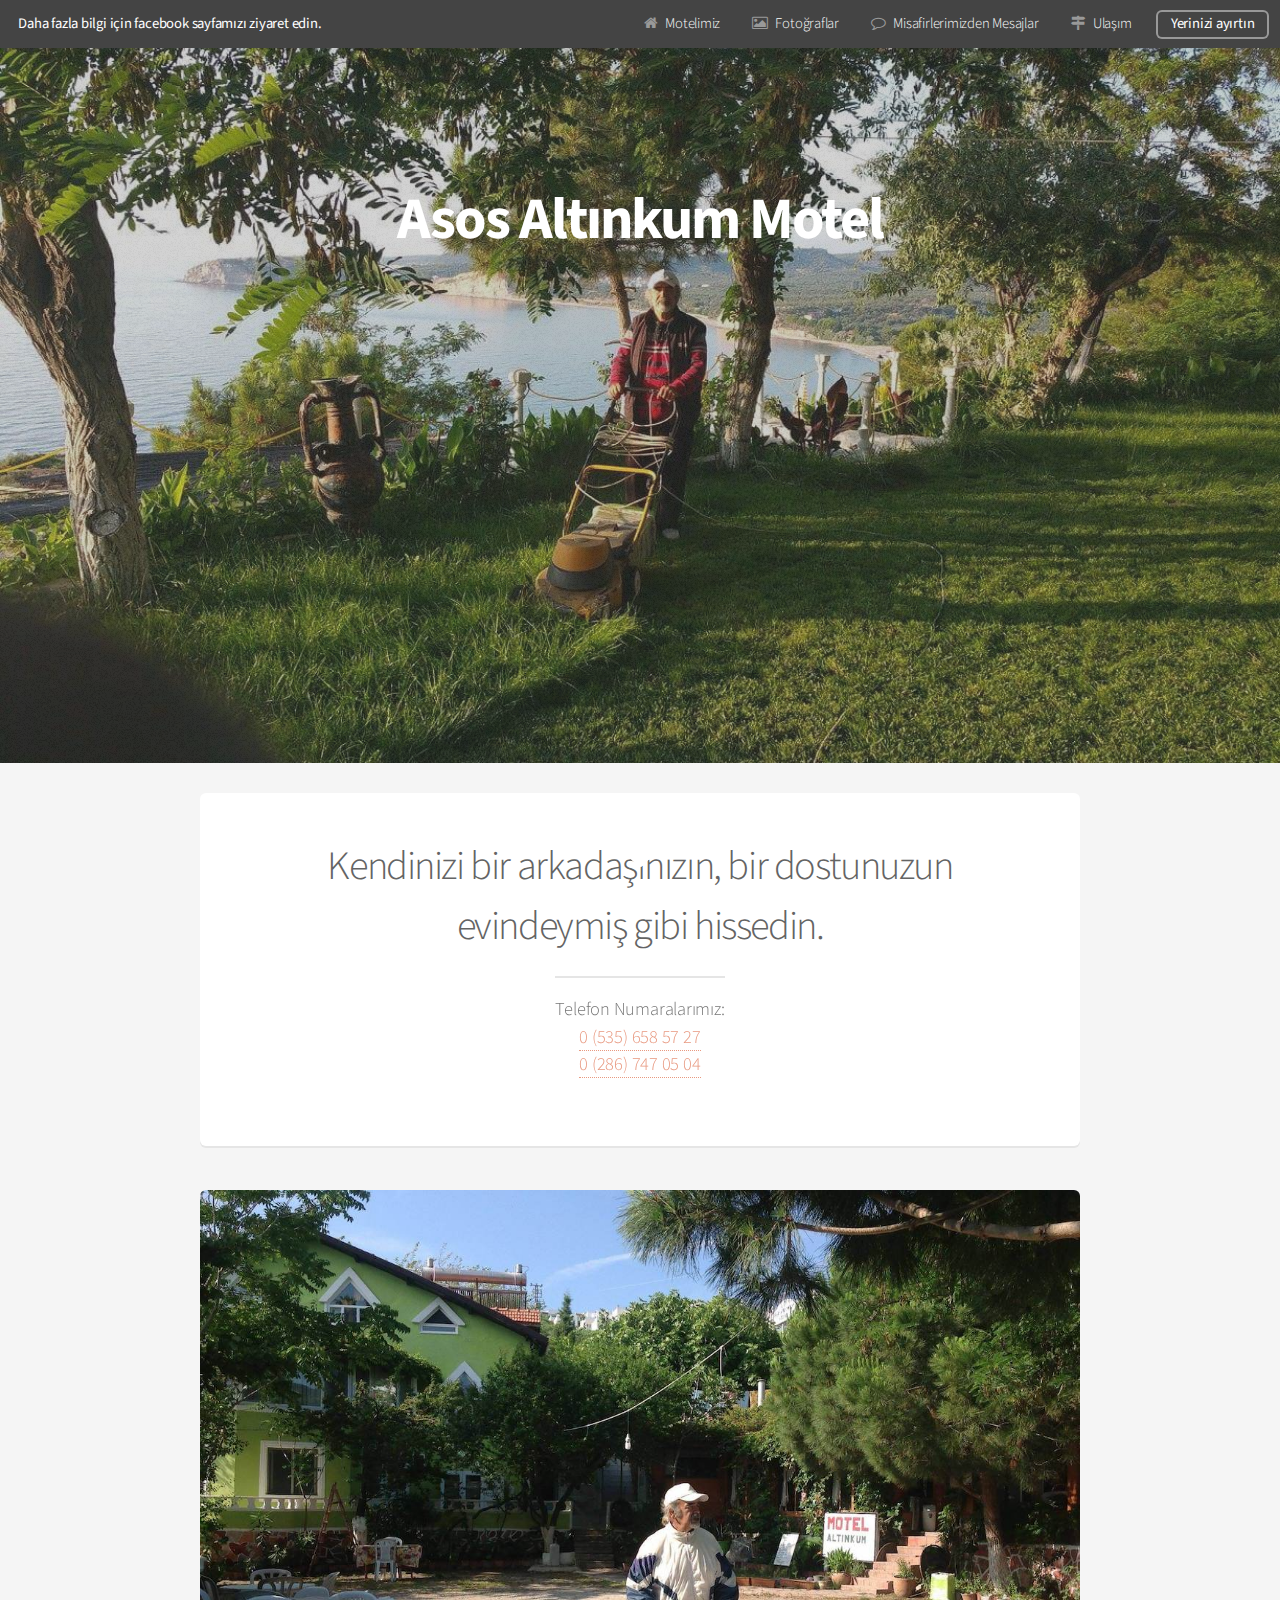
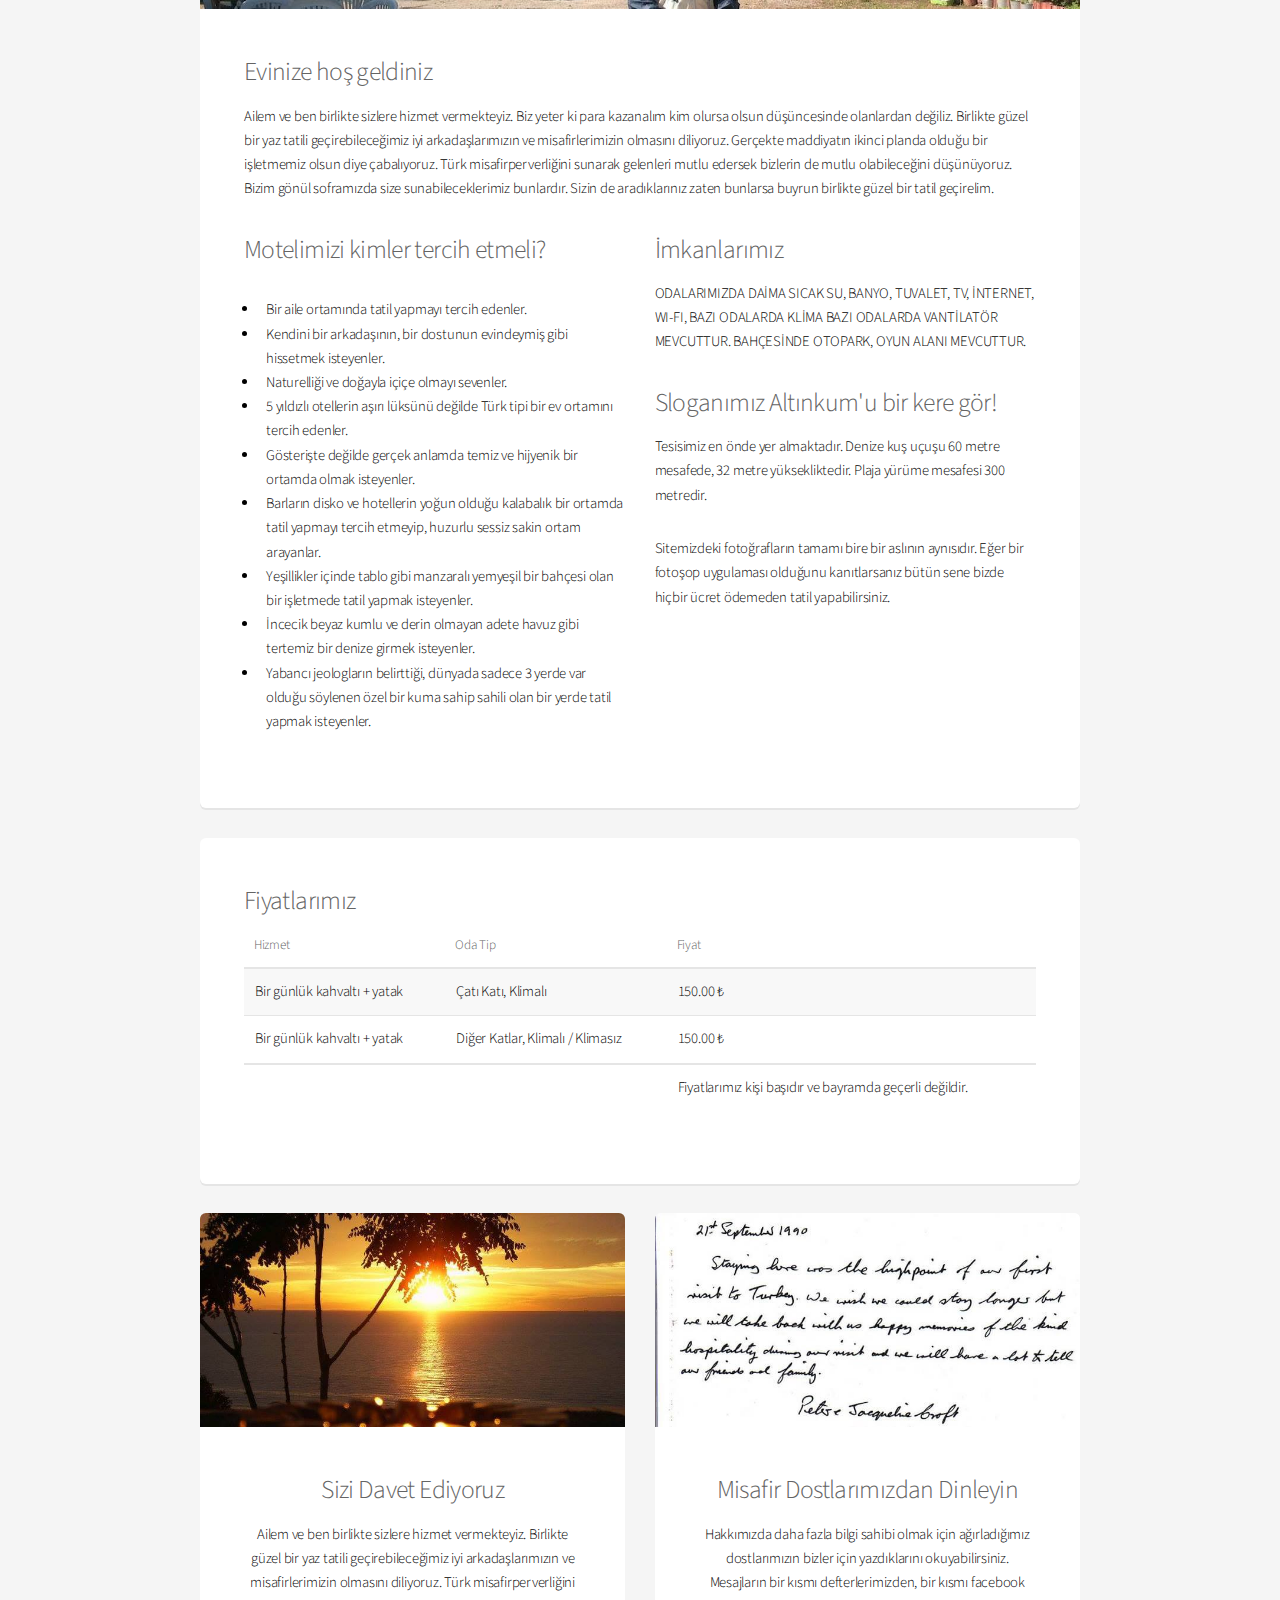
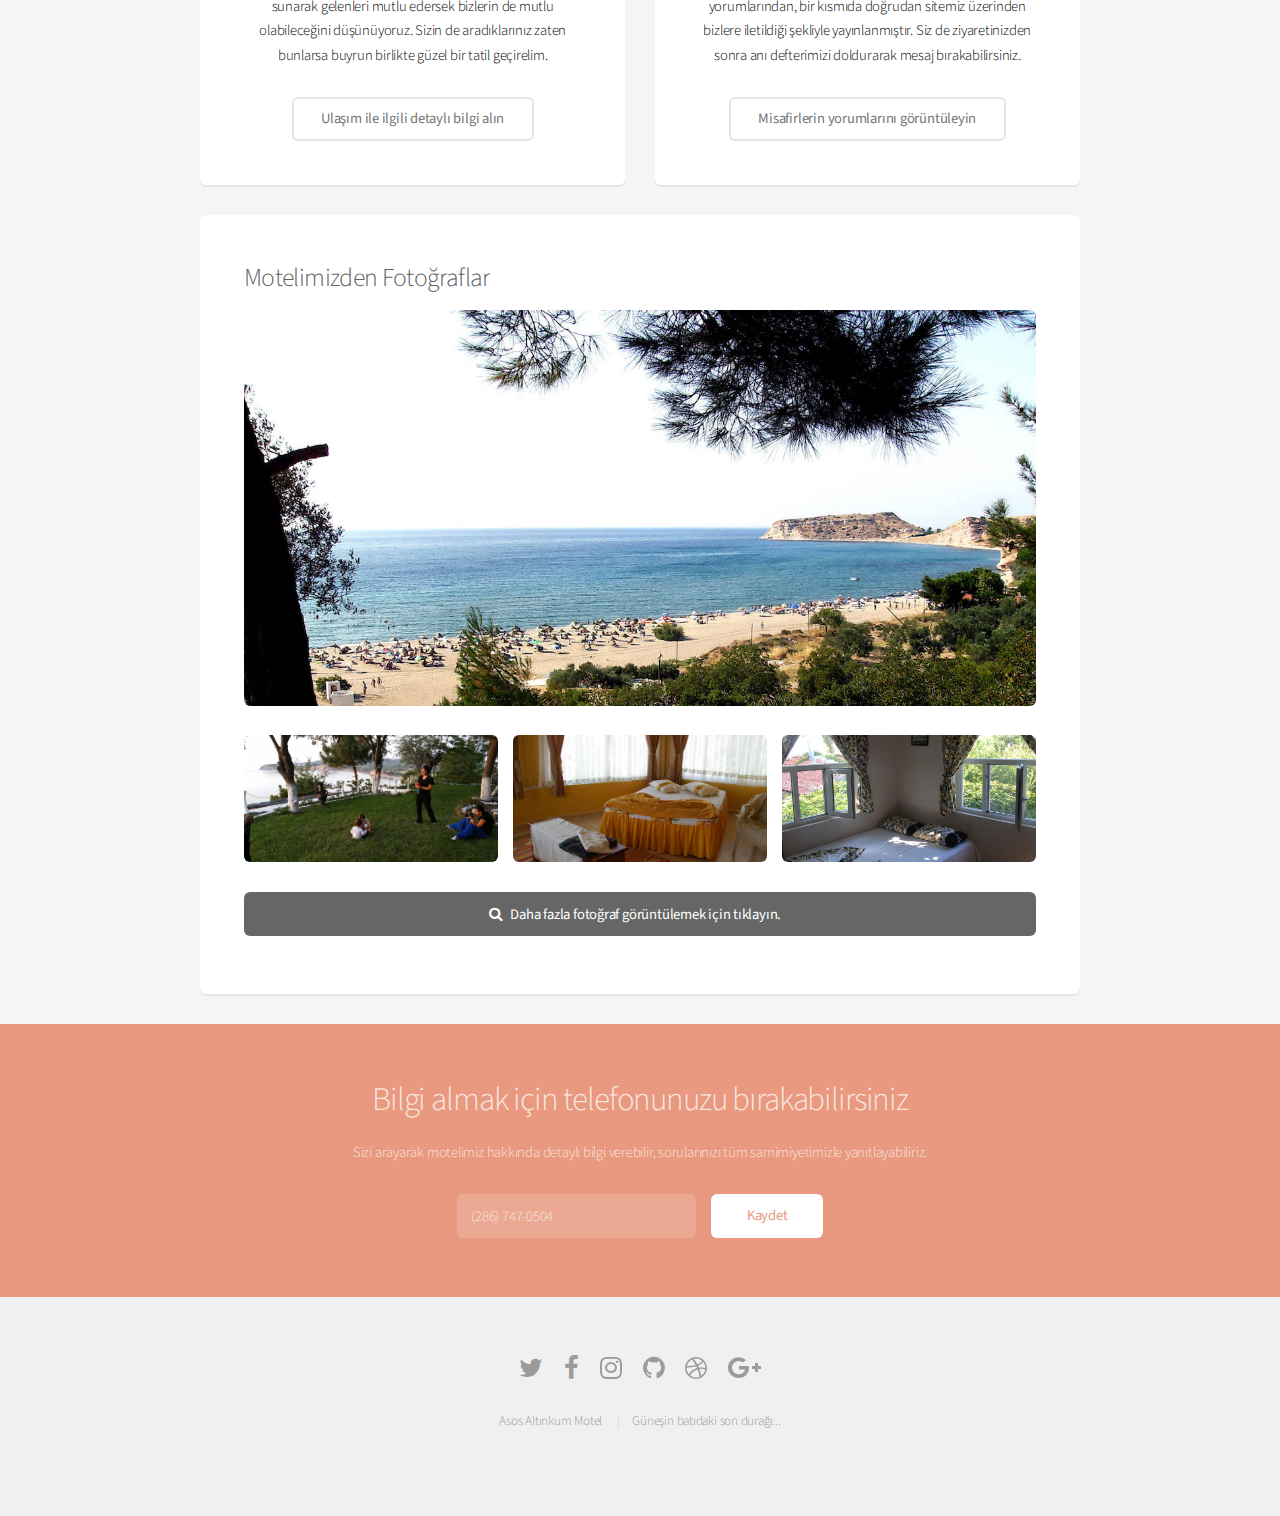
<file: index.html>
<!DOCTYPE HTML>
<html>
	<head>
		<title>Asos Altınkum Motel</title>
		<meta charset="utf-8" />
		<meta name="viewport" content="width=device-width, initial-scale=1" />
		<!--[if lte IE 8]><script src="public/assets/js/ie/html5shiv.js"></script><![endif]-->
		<link rel="stylesheet" href="assets/css/main.css" />
		<!--[if lte IE 8]><link rel="stylesheet" href="public/assets/css/ie8.css" /><![endif]-->
	</head>
	<body>
		<div id="page-wrapper">

			<!-- Header -->
				<header id="header">
					<h1><a href="https://www.facebook.com/asosaltinkummotel/">Daha fazla bilgi için facebook sayfamızı ziyaret edin.</a></h1>
					<nav id="nav">
						<ul>
							<li><a href="/index.html" class="icon fa-home">Motelimiz</a></li>
							<li><a href="photos.html" class="icon fa-image">Fotoğraflar</a></li>
							<li><a href="messages.html" class="icon fa-comment-o">Misafirlerimizden Mesajlar</a></li>
							<li><a href="location.html" class="icon fa-map-signs">Ulaşım</a></li>
							<li><a href="booking.html" class="button">Yerinizi ayırtın</a></li>
						</ul>
					</nav>
				</header>

				<section id="banner">
					<h2>Asos Altınkum Motel</h2>
					<a href="#hosgeldiniz"><div class="arrow bounce"></div></a>
				</section>

			<div class="container">
			<!-- Main -->
				<section id="main">
					<header class="box" style="margin-top:30px">
						<h2>Kendinizi bir arkadaşınızın, bir dostunuzun <br/> evindeymiş gibi hissedin.</h2>
						<p> Telefon Numaralarımız:  <br> <a href="tel:05356585727">0 (535) 658 57 27</a>  <br> <a href="tel:02867470504">0 (286) 747 05 04</a></p>
					</header>
					<div id="hosgeldiniz" class="box">
						<span class="image featured"><img src="images/pic01.jpg" alt="" /></span>
						<h3>Evinize hoş geldiniz</h3>
						<p>Ailem ve ben birlikte sizlere hizmet vermekteyiz. Biz yeter ki para kazanalım kim olursa olsun düşüncesinde olanlardan değiliz. Birlikte güzel bir yaz tatili geçirebileceğimiz iyi arkadaşlarımızın ve misafirlerimizin olmasını diliyoruz. Gerçekte maddiyatın ikinci planda olduğu bir işletmemiz olsun diye çabalıyoruz. Türk misafirperverliğini sunarak gelenleri mutlu edersek bizlerin de mutlu olabileceğini düşünüyoruz. Bizim gönül soframızda size sunabileceklerimiz bunlardır. Sizin de aradıklarınız zaten bunlarsa buyrun birlikte güzel bir tatil geçirelim.</p>
						<div class="row">
							<div class="6u 12u(mobilep)">
								<h3>Motelimizi kimler tercih etmeli?</h3>
								<p>
									<ul>
										<li>Bir aile ortamında tatil yapmayı tercih edenler.</li>
										<li>Kendini bir arkadaşının, bir dostunun evindeymiş gibi hissetmek isteyenler.</li>
										<li>Naturelliği ve doğayla içiçe olmayı sevenler.</li>
										<li>5 yıldızlı otellerin aşırı lüksünü değilde Türk tipi bir ev ortamını tercih edenler.</li>
										<li>Gösterişte değilde gerçek anlamda temiz ve hijyenik bir ortamda olmak isteyenler.</li>
										<li>Barların disko ve hotellerin yoğun olduğu kalabalık bir ortamda tatil yapmayı tercih etmeyip, huzurlu sessiz sakin ortam arayanlar.</li>
										<li>Yeşillikler içinde tablo gibi manzaralı yemyeşil bir bahçesi olan bir işletmede tatil yapmak isteyenler.</li>
										<li>İncecik beyaz kumlu ve derin olmayan adete havuz gibi tertemiz bir denize girmek isteyenler.</li>
										<li>Yabancı jeologların belirttiği, dünyada sadece 3 yerde var olduğu söylenen özel bir kuma sahip sahili olan bir yerde tatil yapmak isteyenler.</li>
									</ul>
								</p>
							</div>
							<div class="6u 12u(mobilep)">
								<h3>İmkanlarımız</h3>
								<p>ODALARIMIZDA DAİMA SICAK SU, BANYO, TUVALET, TV, İNTERNET, WI-FI, BAZI ODALARDA KLİMA BAZI ODALARDA VANTİLATÖR MEVCUTTUR.​ ​
BAHÇESİNDE OTOPARK, OYUN ALANI MEVCUTTUR.</p>
								<h3>Sloganımız Altınkum'u bir kere gör!</h3>
								<p>Tesisimiz en önde yer almaktadır. Denize kuş uçuşu 60 metre mesafede, 32 metre yüksekliktedir. Plaja yürüme mesafesi 300 metredir.</p>
								<p>Sitemizdeki fotoğrafların tamamı bire bir aslının aynısıdır. Eğer bir fotoşop uygulaması olduğunu kanıtlarsanız bütün sene bizde hiçbir ücret ödemeden tatil yapabilirsiniz.</p>
							</div>
						</div>
					</div>
				</section>

				<div class="row">
					<div class="12u">

						<!-- Table -->
							<section class="box">
								<h3>Fiyatlarımız</h3>

								<div class="table-wrapper">
									<table>
										<thead>
											<tr>
												<th>Hizmet</th>
												<th>Oda Tip</th>
												<th>Fiyat</th>
											</tr>
										</thead>
										<tbody>
											<tr>
												<td>Bir günlük kahvaltı + yatak</td>
												<td>Çatı Katı, Klimalı</td>
												<td>150.00 ₺</td>
											</tr>
											<tr>
												<td>Bir günlük kahvaltı + yatak</td>
												<td>Diğer Katlar, Klimalı / Klimasız</td>
												<td>150.00 ₺</td>
											</tr>
										</tbody>
										<tfoot>
											<tr>
												<td colspan="2"></td>
												<td>Fiyatlarımız kişi başıdır ve bayramda geçerli değildir.</td>
											</tr>
										</tfoot>
									</table>
								</div>
							</section>

					</div>
				</div>
				<div class="row">
						<div class="6u 12u(narrower)">

							<section class="box special">
								<span class="image featured"><img src="images/pic02.jpg" alt=""></span>
								<h3>Sizi Davet Ediyoruz</h3>
								<p>Ailem ve ben birlikte sizlere hizmet vermekteyiz. Birlikte güzel bir yaz tatili geçirebileceğimiz iyi arkadaşlarımızın ve misafirlerimizin olmasını diliyoruz. Türk misafirperverliğini sunarak gelenleri mutlu edersek bizlerin de mutlu olabileceğini düşünüyoruz. Sizin de aradıklarınız zaten bunlarsa buyrun birlikte güzel bir tatil geçirelim. </p>
								<ul class="actions">
									<li><a href="location.html" class="button alt">Ulaşım ile ilgili detaylı bilgi alın</a></li>
								</ul>
							</section>

						</div>
						<div class="6u 12u(narrower)">

							<section class="box special">
								<span class="image featured"><img src="images/pic03.jpg" alt=""></span>
								<h3>Misafir Dostlarımızdan Dinleyin</h3>
								<p>Hakkımızda daha fazla bilgi sahibi olmak için ağırladığımız dostlarımızın bizler için yazdıklarını okuyabilirsiniz. Mesajların bir kısmı defterlerimizden, bir kısmı facebook yorumlarından, bir kısmıda doğrudan sitemiz üzerinden bizlere iletildiği şekliyle yayınlanmıştır. Siz de ziyaretinizden sonra anı defterimizi doldurarak mesaj bırakabilirsiniz.</p>
								<ul class="actions">
									<li><a href="messages.html" class="button alt">Misafirlerin yorumlarını görüntüleyin</a></li>
								</ul>
							</section>

						</div>
					</div>

					<div class="row">
											<div class="12u">

												<!-- Image -->
													<section class="box">
														<h3>Motelimizden Fotoğraflar</h3>
														<span class="image fit"><img src="images/1.jpg" alt=""></span>
														<div class="box alt">
															<div class="row no-collapse 50% uniform">
																<div class="4u"><span class="image fit"><img src="images/2.jpg" alt=""></span></div>
																<div class="4u"><span class="image fit"><img src="images/3.jpg" alt=""></span></div>
																<div class="4u"><span class="image fit"><img src="images/4.jpg" alt=""></span></div>
															</div>
														</div>
														<a href="photos.html" class="button fit icon fa-search">Daha fazla fotoğraf görüntülemek için tıklayın.</a>
													</section>

											</div>
										</div>

		  </div>

			<section id="cta">

								<h2>Bilgi almak için telefonunuzu bırakabilirsiniz</h2>
								<p>Sizi arayarak motelimiz hakkında detaylı bilgi verebilir, sorularınızı tüm samimiyetimizle yanıtlayabiliriz.</p>

								<form method="post">
									<div class="row uniform 50%">
										<div class="8u 12u(mobilep)">
											<input name="email" id="email" placeholder="(286) 747-0504" type="text">
										</div>
										<div class="4u 12u(mobilep)">
											<input value="Kaydet" class="fit" type="submit">
										</div>
									</div>
								</form>

							</section>

			<!-- Footer -->
				<footer id="footer">
					<ul class="icons">
						<li><a href="#" class="icon fa-twitter"><span class="label">Twitter</span></a></li>
						<li><a href="https://www.facebook.com/asosaltinkummotel/" class="icon fa-facebook"><span class="label">Facebook</span></a></li>
						<li><a href="#" class="icon fa-instagram"><span class="label">Instagram</span></a></li>
						<li><a href="#" class="icon fa-github"><span class="label">Github</span></a></li>
						<li><a href="#" class="icon fa-dribbble"><span class="label">Dribbble</span></a></li>
						<li><a href="#" class="icon fa-google-plus"><span class="label">Google+</span></a></li>
					</ul>
					<ul class="copyright">
						<li>Asos Altınkum Motel </li> <li>Güneşin batıdaki son durağı...</li>
					</ul>
				</footer>

		</div>



		<!-- Scripts -->
			<script src="assets/js/jquery.min.js"></script>
			<script src="assets/js/jquery.dropotron.min.js"></script>
			<script src="assets/js/jquery.scrollgress.min.js"></script>
			<script src="assets/js/skel.min.js"></script>
			<script src="assets/js/util.js"></script>
			<!--[if lte IE 8]><script src="public/assets/js/ie/respond.min.js"></script><![endif]-->
			<script src="assets/js/main.js"></script>

			<script>
			@if(session('error'))
				alert("{!! session('error') !!}");
			@endif

			@if(session('success'))
				alert("{!! session('success') !!}");
			@endif

			document.getElementById('email').addEventListener('input', function (e) {
			  var x = e.target.value.replace(/\D/g, '').match(/(\d{0,3})(\d{0,3})(\d{0,4})/);
			  e.target.value = !x[2] ? x[1] : '(' + x[1] + ') ' + x[2] + (x[3] ? '-' + x[3] : '');
			});

			</script>

	</body>
</html>
</file>
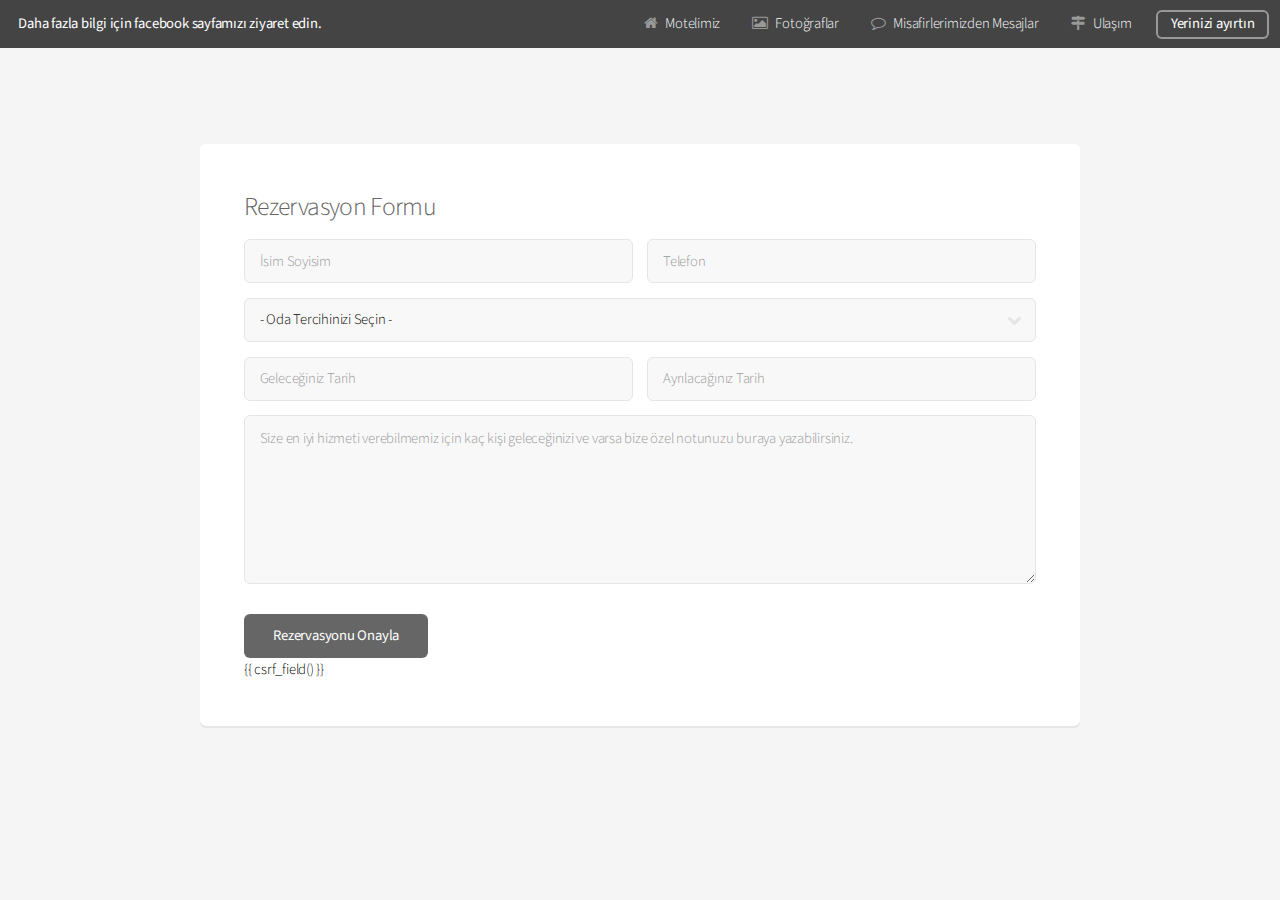
<file: booking.html>
<!DOCTYPE HTML>
<html>
<head>
	<title>Asos Altınkum Motel</title>
	<meta charset="utf-8" />
	<meta name="viewport" content="width=device-width, initial-scale=1" />
	<!--[if lte IE 8]><script src="assets/js/ie/html5shiv.js"></script><![endif]-->
	<link rel="stylesheet" href="assets/css/main.css" />
	<!--[if lte IE 8]><link rel="stylesheet" href="assets/css/ie8.css" /><![endif]-->
</head>
	<body>
		<div id="page-wrapper">

			<!-- Header -->
			<header id="header">
				<h1><a href="https://www.facebook.com/asosaltinkummotel/">Daha fazla bilgi için facebook sayfamızı ziyaret edin.</a></h1>
				<nav id="nav">
					<ul>
						<li><a href="/" class="icon fa-home">Motelimiz</a></li>
						<li><a href="/fotograflar" class="icon fa-image">Fotoğraflar</a></li>
						<li><a href="/mesajlar" class="icon fa-comment-o">Misafirlerimizden Mesajlar</a></li>
						<li><a href="/ulasim" class="icon fa-map-signs">Ulaşım</a></li>
						<li><a href="/rezervasyon" class="button">Yerinizi ayırtın</a></li>
					</ul>
				</nav>
			</header>

			<!-- Main -->
				<section id="main" class="container" style="margin-top:100px">

					<div class="row">
						<div class="12u">

							<!-- Form -->
							<section class="box">
								<h3>Rezervasyon Formu</h3>
								<form method="post" action="#" class="uk-form">
									<div class="row uniform 50%">
										<div class="6u 12u(mobilep)">
											<input type="text" name="name" id="name" value="" placeholder="İsim Soyisim" />
										</div>
										<div class="6u 12u(mobilep)">
											<input type="text" name="phone" id="email" value="" placeholder="Telefon" />
										</div>
									</div>
									<div class="row uniform 50%">
										<div class="12u">
											<div class="select-wrapper">
												<select name="room" id="category">
													<option value="">- Oda Tercihinizi Seçin -</option>
													<option value="Çatı Katı, Vantilatörlü">Çatı Katı, Vantilatörlü</option>
													<option value="Diğer Katlar, Klimalı">Diğer Katlar, Klimalı</option>
												</select>
											</div>
										</div>
									</div>
									<div class="row uniform 50%">
                                        <div class="6u 12u(mobilep)">
                                            <input type="text" name="departing" placeholder="Geleceğiniz Tarih" id="departing">
                                        </div>
                                        <div class="6u 12u(mobilep)">
                                            <input type="text" name="returning" placeholder="Ayrılacağınız Tarih" id="returning">
                                        </div>
									</div>
									<div class="row uniform 50%">
										<div class="12u">
											<textarea name="message" id="message" placeholder="Size en iyi hizmeti verebilmemiz için kaç kişi geleceğinizi ve varsa bize özel notunuzu buraya yazabilirsiniz." rows="6"></textarea>
										</div>
									</div>
									<div class="row uniform">
										<div class="12u">
											<ul class="actions">
												<li><input type="submit" value="Rezervasyonu Onayla" /></li>
											</ul>
										</div>
									</div>
                                    {{ csrf_field() }}
								</form>

							</section>

						</div>
					</div>

				</section>

		</div>
	</body>
</html>
</file>
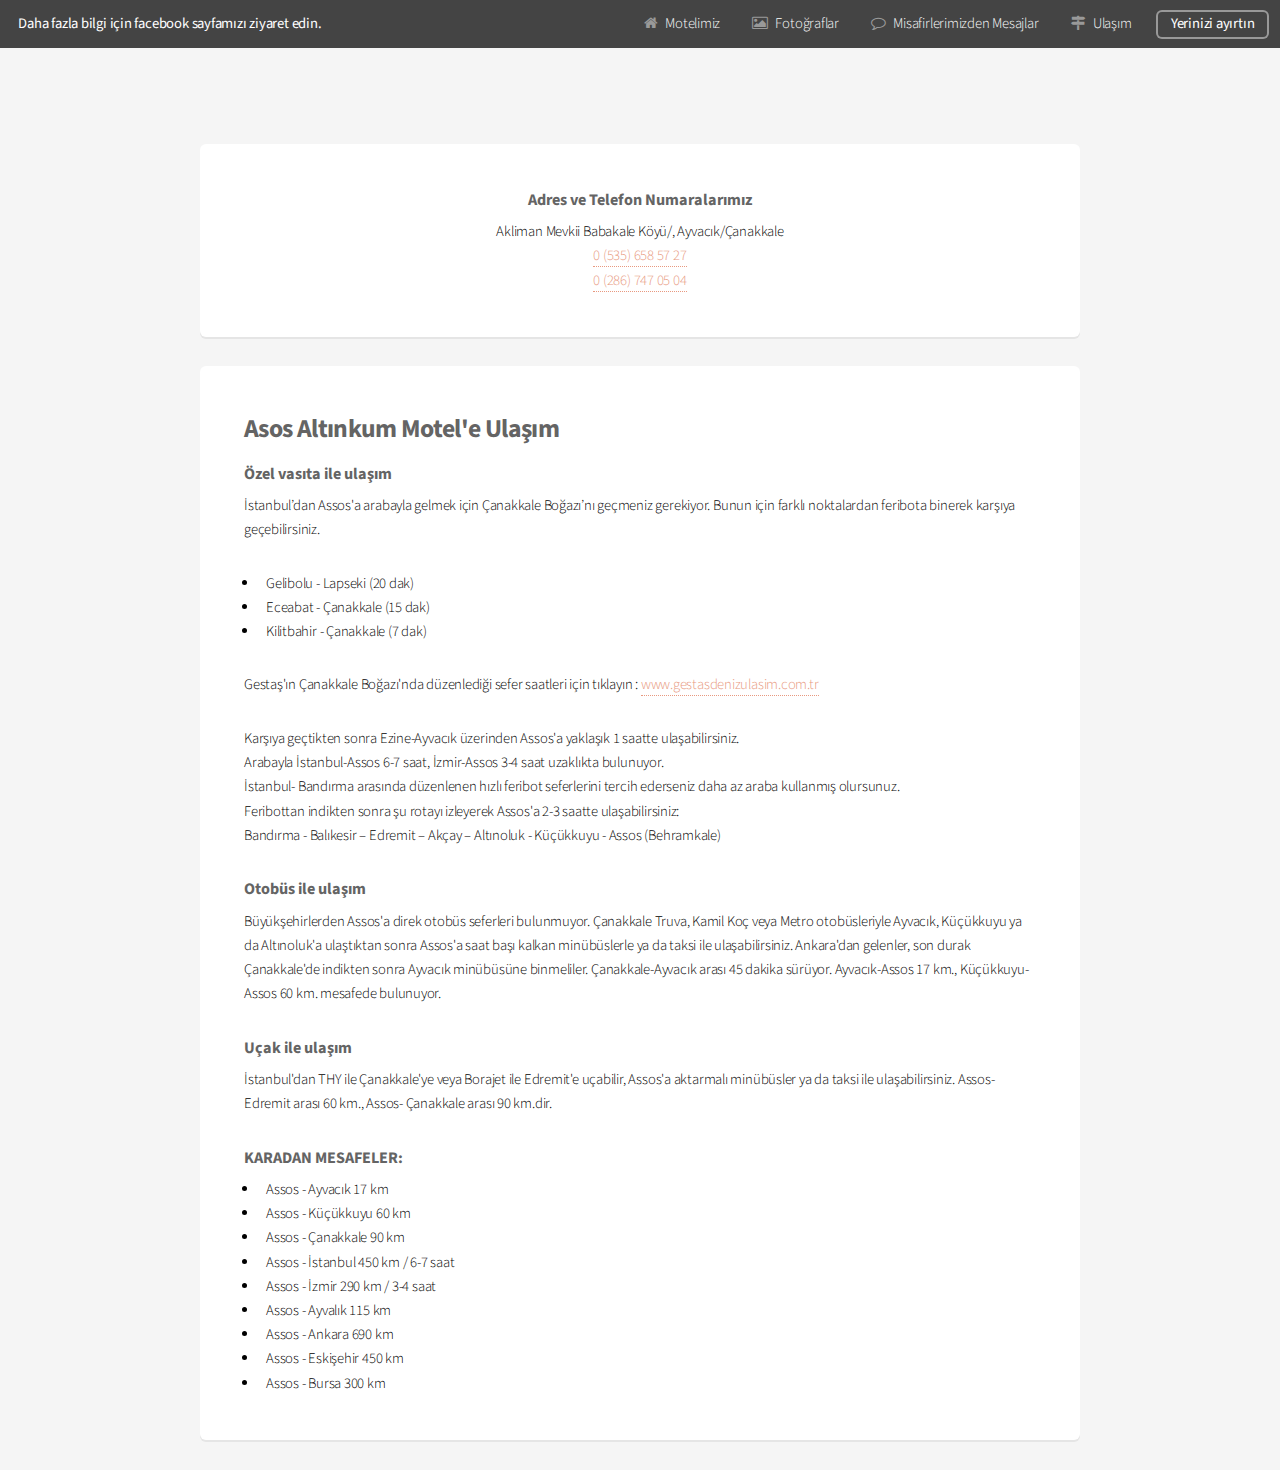
<file: location.html>
<!DOCTYPE HTML>
<html>
<head>
	<title>Asos Altınkum Motel</title>
	<meta charset="utf-8" />
	<meta name="viewport" content="width=device-width, initial-scale=1" />
	<!--[if lte IE 8]><script src="assets/js/ie/html5shiv.js"></script><![endif]-->
	<link rel="stylesheet" href="assets/css/main.css" />
	<!--[if lte IE 8]><link rel="stylesheet" href="assets/css/ie8.css" /><![endif]-->
</head>
	<body>
		<div id="page-wrapper">

			<!-- Header -->
			<header id="header">
				<h1><a href="https://www.facebook.com/asosaltinkummotel/">Daha fazla bilgi için facebook sayfamızı ziyaret edin.</a></h1>
				<nav id="nav">
					<ul>
						<li><a href="/" class="icon fa-home">Motelimiz</a></li>
						<li><a href="/fotograflar" class="icon fa-image">Fotoğraflar</a></li>
						<li><a href="/mesajlar" class="icon fa-comment-o">Misafirlerimizden Mesajlar</a></li>
						<li><a href="/ulasim" class="icon fa-map-signs">Ulaşım</a></li>
						<li><a href="/rezervasyon" class="button">Yerinizi ayırtın</a></li>
					</ul>
				</nav>
			</header>

			<!-- Main -->
				<section id="main" class="container" style="margin-top:100px">

					<div class="row">
						<div class="12u">
							<section class="box" style="text-align:center">
							<h4 style="font-weight:bold">Adres ve Telefon Numaralarımız</h4>
							<p>
							    Akliman Mevkii Babakale Köyü/, Ayvacık/Çanakkale <br>
							    <a href="tel:05356585727">0 (535) 658 57 27</a> <br>
                                <a href="tel:02867470504">0 (286) 747 05 04</a>
							</p>
							</section>
							<section class="box">
							<h3 style="font-weight:bold">Asos Altınkum Motel'e Ulaşım</h3>
							<h4 style="font-weight:bold">Özel vasıta ile ulaşım</h4>
							<p>
                                İstanbul’dan Assos'a arabayla gelmek için Çanakkale Boğazı’nı geçmeniz gerekiyor. Bunun için farklı noktalardan feribota binerek karşıya geçebilirsiniz.
                            </p>
                            <p>
                                <ul>
                                    <li>Gelibolu - Lapseki (20 dak)</li>
                                    <li>Eceabat - Çanakkale (15 dak)</li>
                                    <li>Kilitbahir - Çanakkale (7 dak)</li>
                                </ul>
    
     </p>
     <p>
Gestaş'ın Çanakkale Boğazı'nda düzenlediği sefer saatleri için tıklayın : <a href="http://www.gestasdenizulasim.com.tr">www.gestasdenizulasim.com.tr</a>
</p>
<p>
Karşıya geçtikten sonra Ezine-Ayvacık üzerinden Assos'a yaklaşık 1 saatte ulaşabilirsiniz.
<br>
Arabayla İstanbul-Assos 6-7 saat, İzmir-Assos 3-4 saat uzaklıkta bulunuyor.
<br>
İstanbul- Bandırma arasında düzenlenen hızlı feribot seferlerini tercih ederseniz daha az araba kullanmış olursunuz. <br>
Feribottan indikten sonra şu rotayı izleyerek Assos'a 2-3 saatte ulaşabilirsiniz: <br>Bandırma - Balıkesir – Edremit – Akçay – Altınoluk - Küçükkuyu - Assos (Behramkale)   
</p>
<h4 style="font-weight:bold">Otobüs ile ulaşım</h4>
<p>
Büyükşehirlerden Assos'a direk otobüs seferleri bulunmuyor. Çanakkale Truva, Kamil Koç veya Metro otobüsleriyle Ayvacık, Küçükkuyu ya da Altınoluk'a ulaştıktan sonra Assos'a saat başı kalkan minübüslerle ya da taksi ile ulaşabilirsiniz.

Ankara'dan gelenler, son durak Çanakkale'de indikten sonra Ayvacık minübüsüne binmeliler. Çanakkale-Ayvacık arası 45 dakika sürüyor. Ayvacık-Assos 17 km., Küçükkuyu-Assos 60 km. mesafede bulunuyor.
</p>
<h4 style="font-weight:bold">Uçak ile ulaşım</h4>
<p>
İstanbul'dan THY ile Çanakkale'ye veya Borajet ile Edremit'e uçabilir, Assos'a aktarmalı minübüsler ya da taksi ile ulaşabilirsiniz. Assos- Edremit arası 60 km., Assos- Çanakkale arası 90 km.dir.
</p>

<h4 style="font-weight:bold">KARADAN MESAFELER:</h4>
<ul>
<li>Assos - Ayvacık                17 km</li>
<li>Assos - Küçükkuyu           60 km</li>
<li>Assos - Çanakkale            90 km</li>
<li>Assos - İstanbul              450 km / 6-7 saat</li>
<li>Assos - İzmir                   290 km / 3-4 saat</li>
<li>Assos - Ayvalık               115 km</li>
<li>Assos - Ankara               690 km</li>
<li>Assos - Eskişehir            450 km     </li>
<li>Assos - Bursa                 300 km</li>
</ul>
</section>
						</div>
					</div>

				</section>

		</div>
	</body>
</html>
</file>
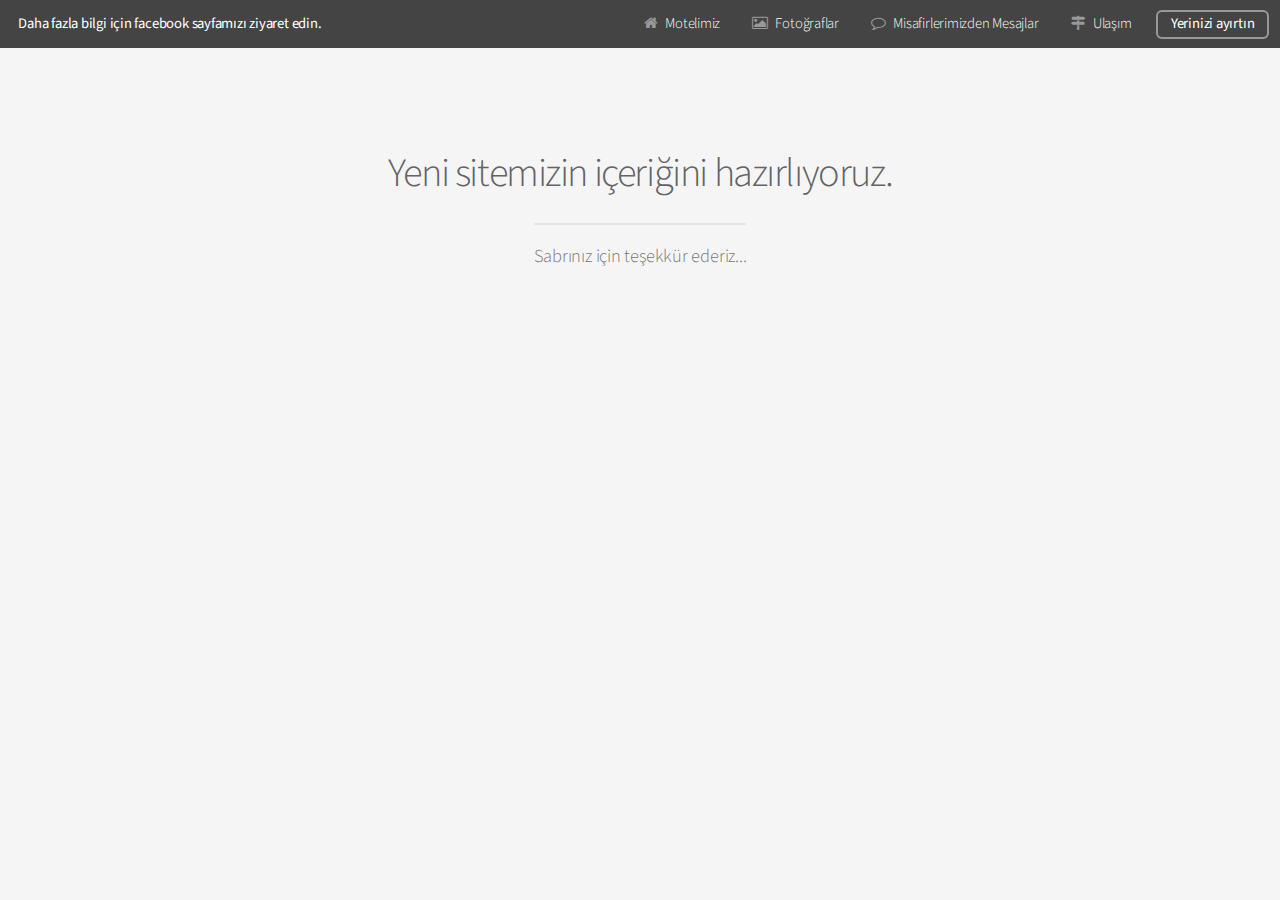
<file: messages.html>
<!DOCTYPE HTML>
<html>
<head>
	<title>Asos Altınkum Motel</title>
	<meta charset="utf-8" />
	<meta name="viewport" content="width=device-width, initial-scale=1" />
	<!--[if lte IE 8]><script src="assets/js/ie/html5shiv.js"></script><![endif]-->
	<link rel="stylesheet" href="assets/css/main.css" />
	<!--[if lte IE 8]><link rel="stylesheet" href="assets/css/ie8.css" /><![endif]-->
</head>
	<body>
		<div id="page-wrapper">

			<!-- Header -->
			<header id="header">
				<h1><a href="https://www.facebook.com/asosaltinkummotel/">Daha fazla bilgi için facebook sayfamızı ziyaret edin.</a></h1>
				<nav id="nav">
					<ul>
						<li><a href="/" class="icon fa-home">Motelimiz</a></li>
						<li><a href="/fotograflar" class="icon fa-image">Fotoğraflar</a></li>
						<li><a href="/mesajlar" class="icon fa-comment-o">Misafirlerimizden Mesajlar</a></li>
						<li><a href="/ulasim" class="icon fa-map-signs">Ulaşım</a></li>
						<li><a href="/rezervasyon" class="button">Yerinizi ayırtın</a></li>
					</ul>
				</nav>
			</header>

			<!-- Main -->
				<section id="main" class="container" style="margin-top:100px">
					<header>
						<h2>Yeni sitemizin içeriğini hazırlıyoruz.</h2>
						<p>Sabrınız için teşekkür ederiz...</p>
					</header>

				</section>

		</div>

	</body>
</html>
</file>
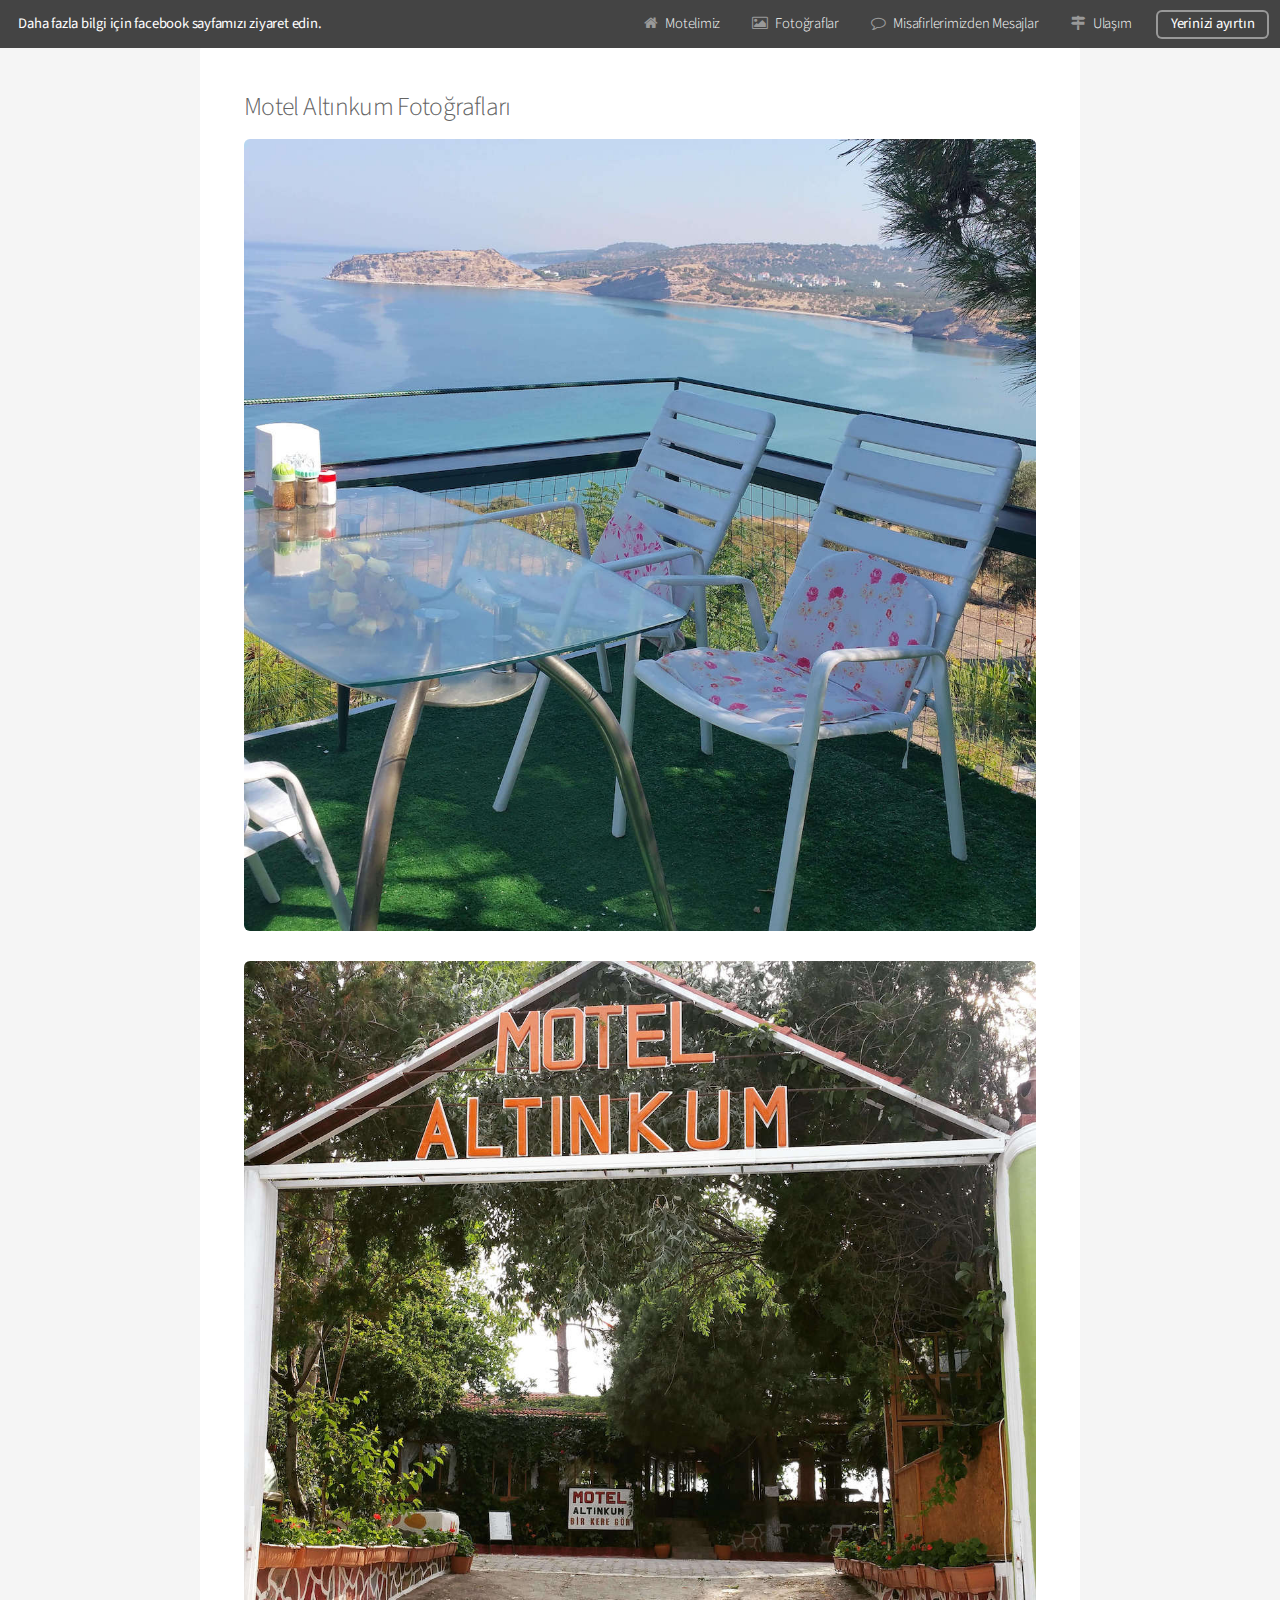
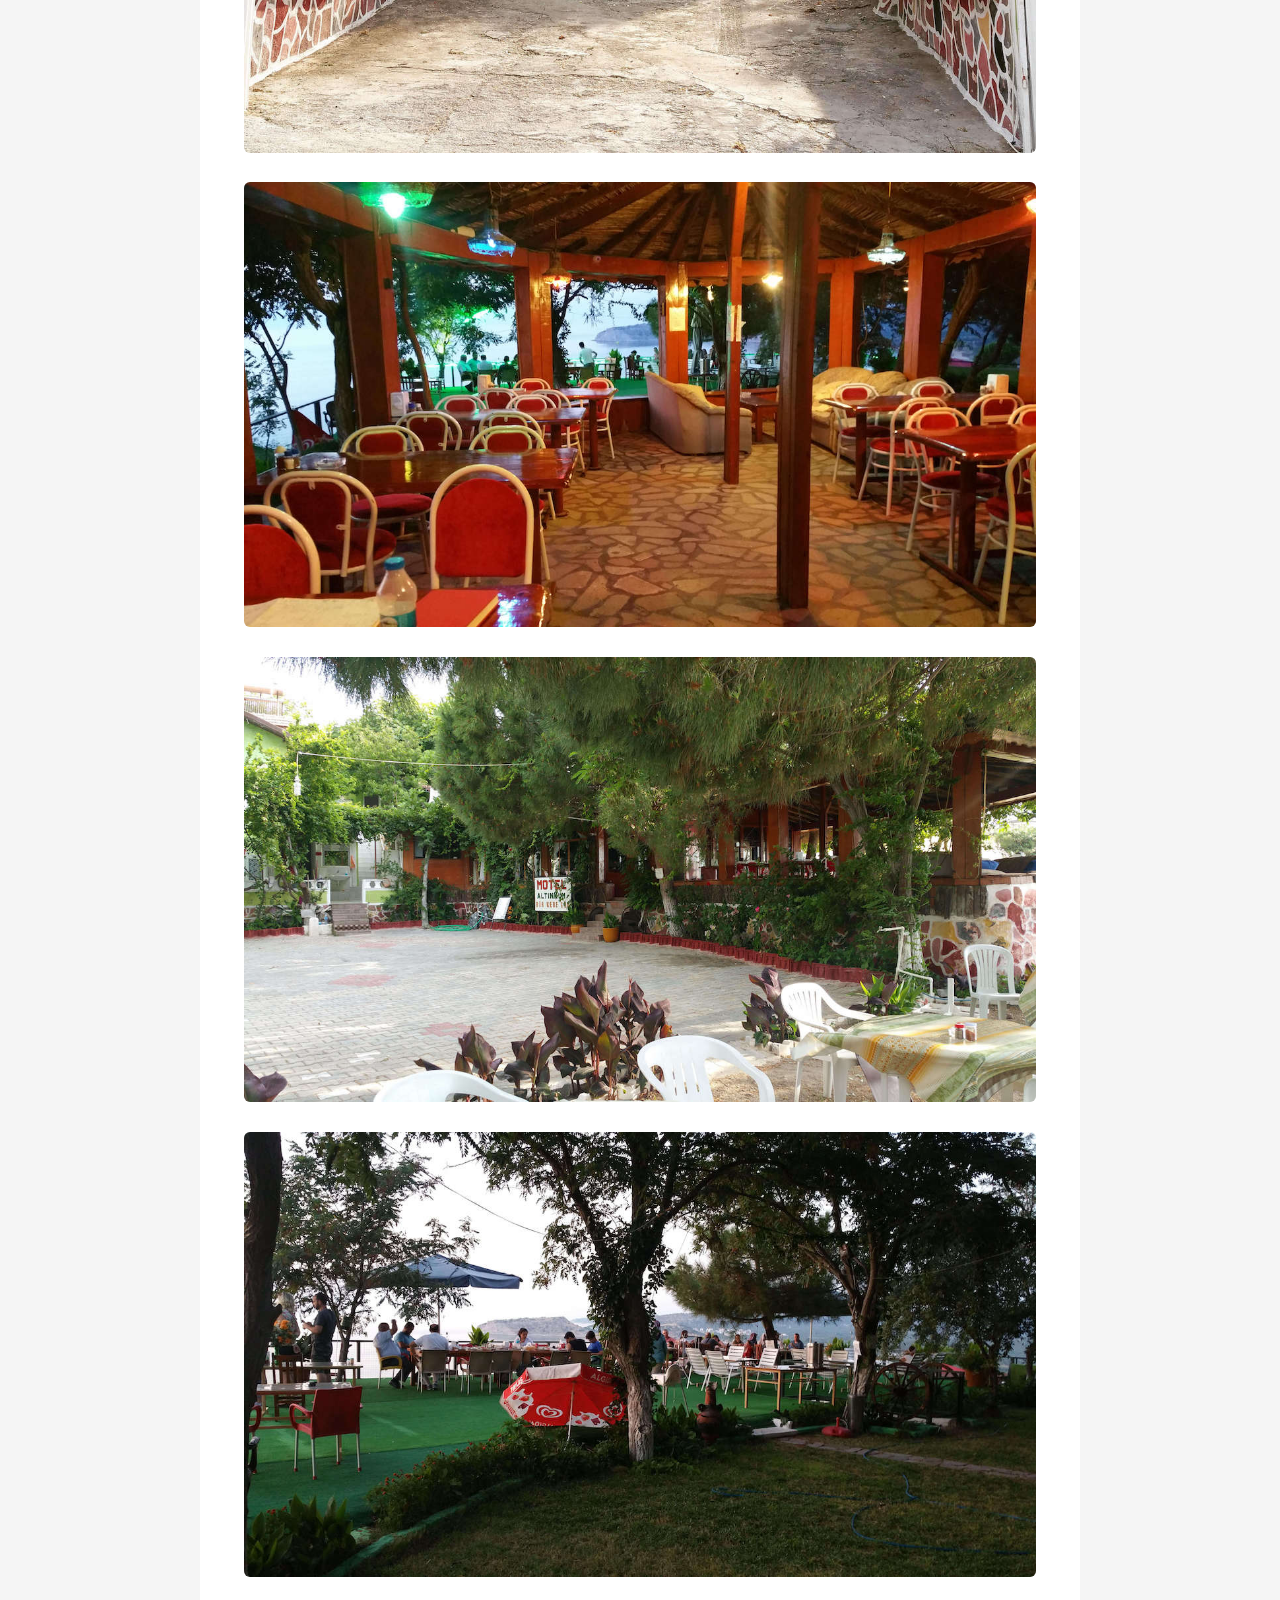
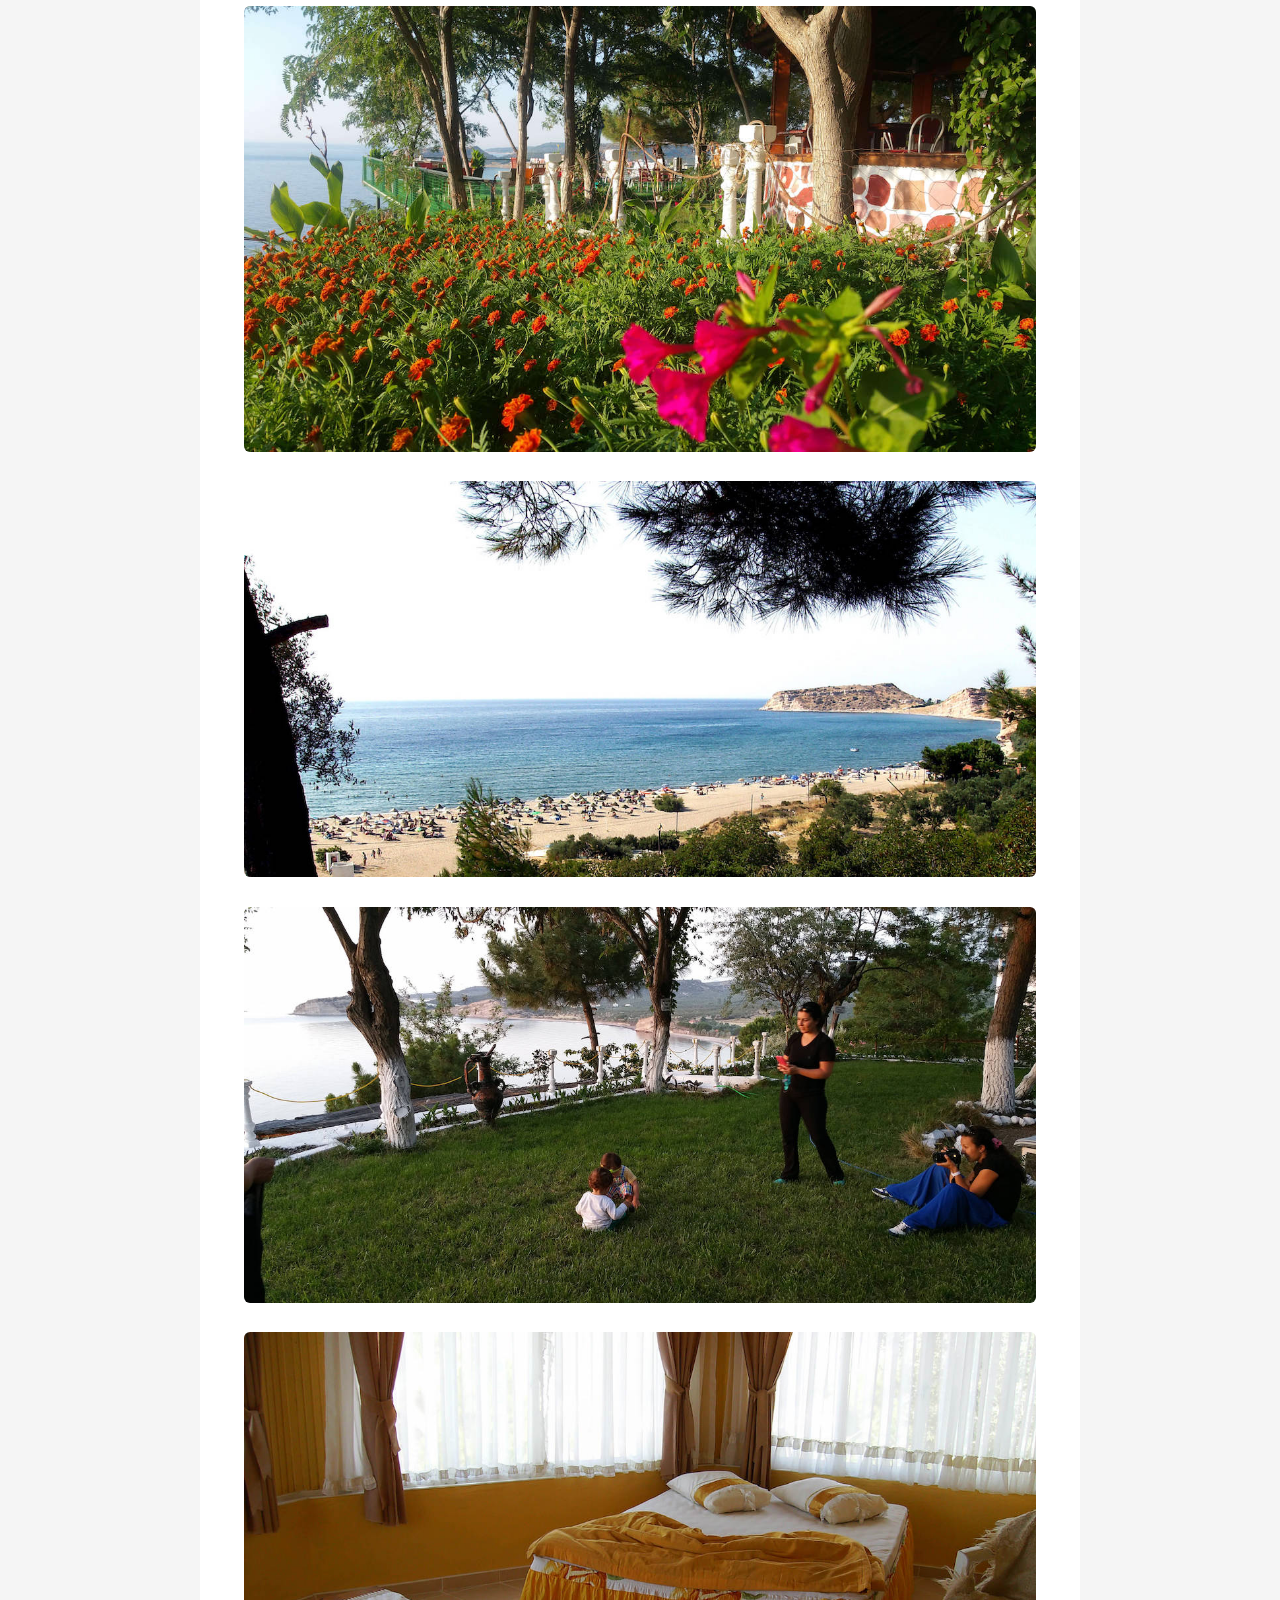
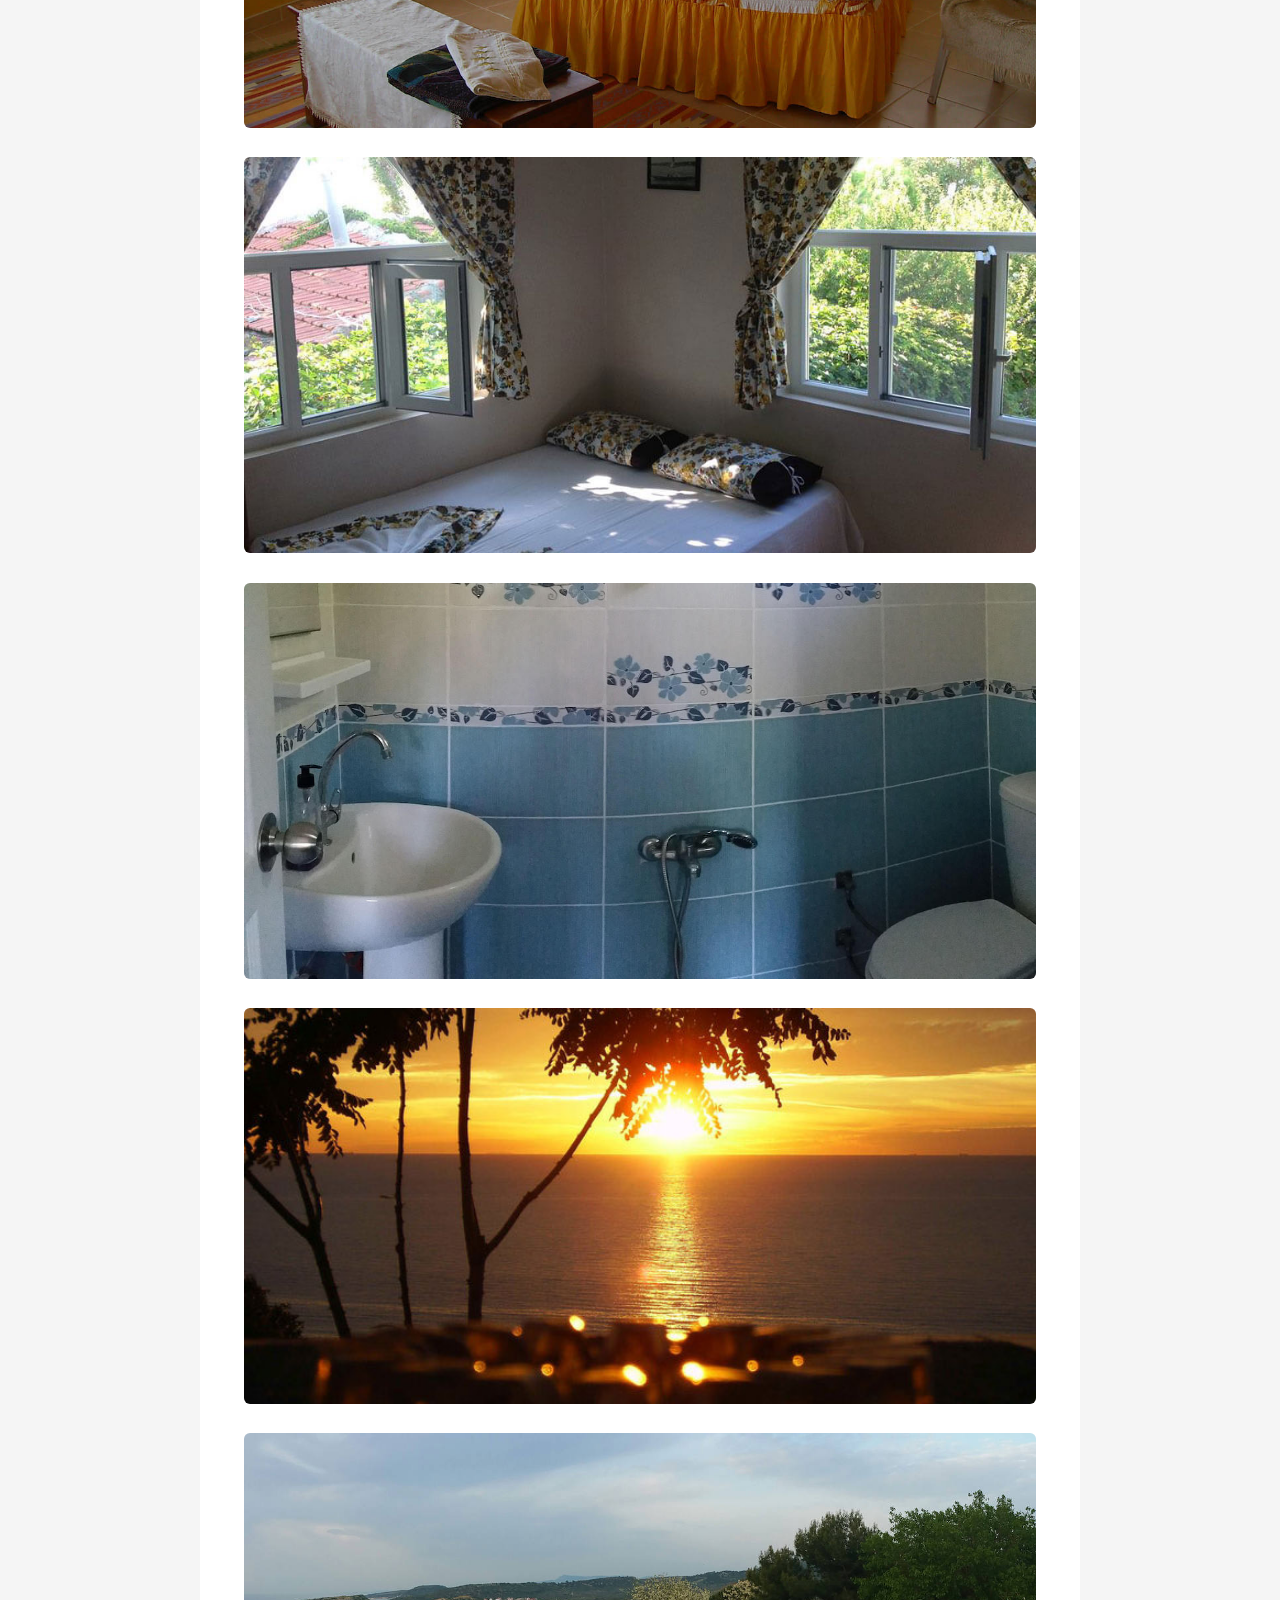
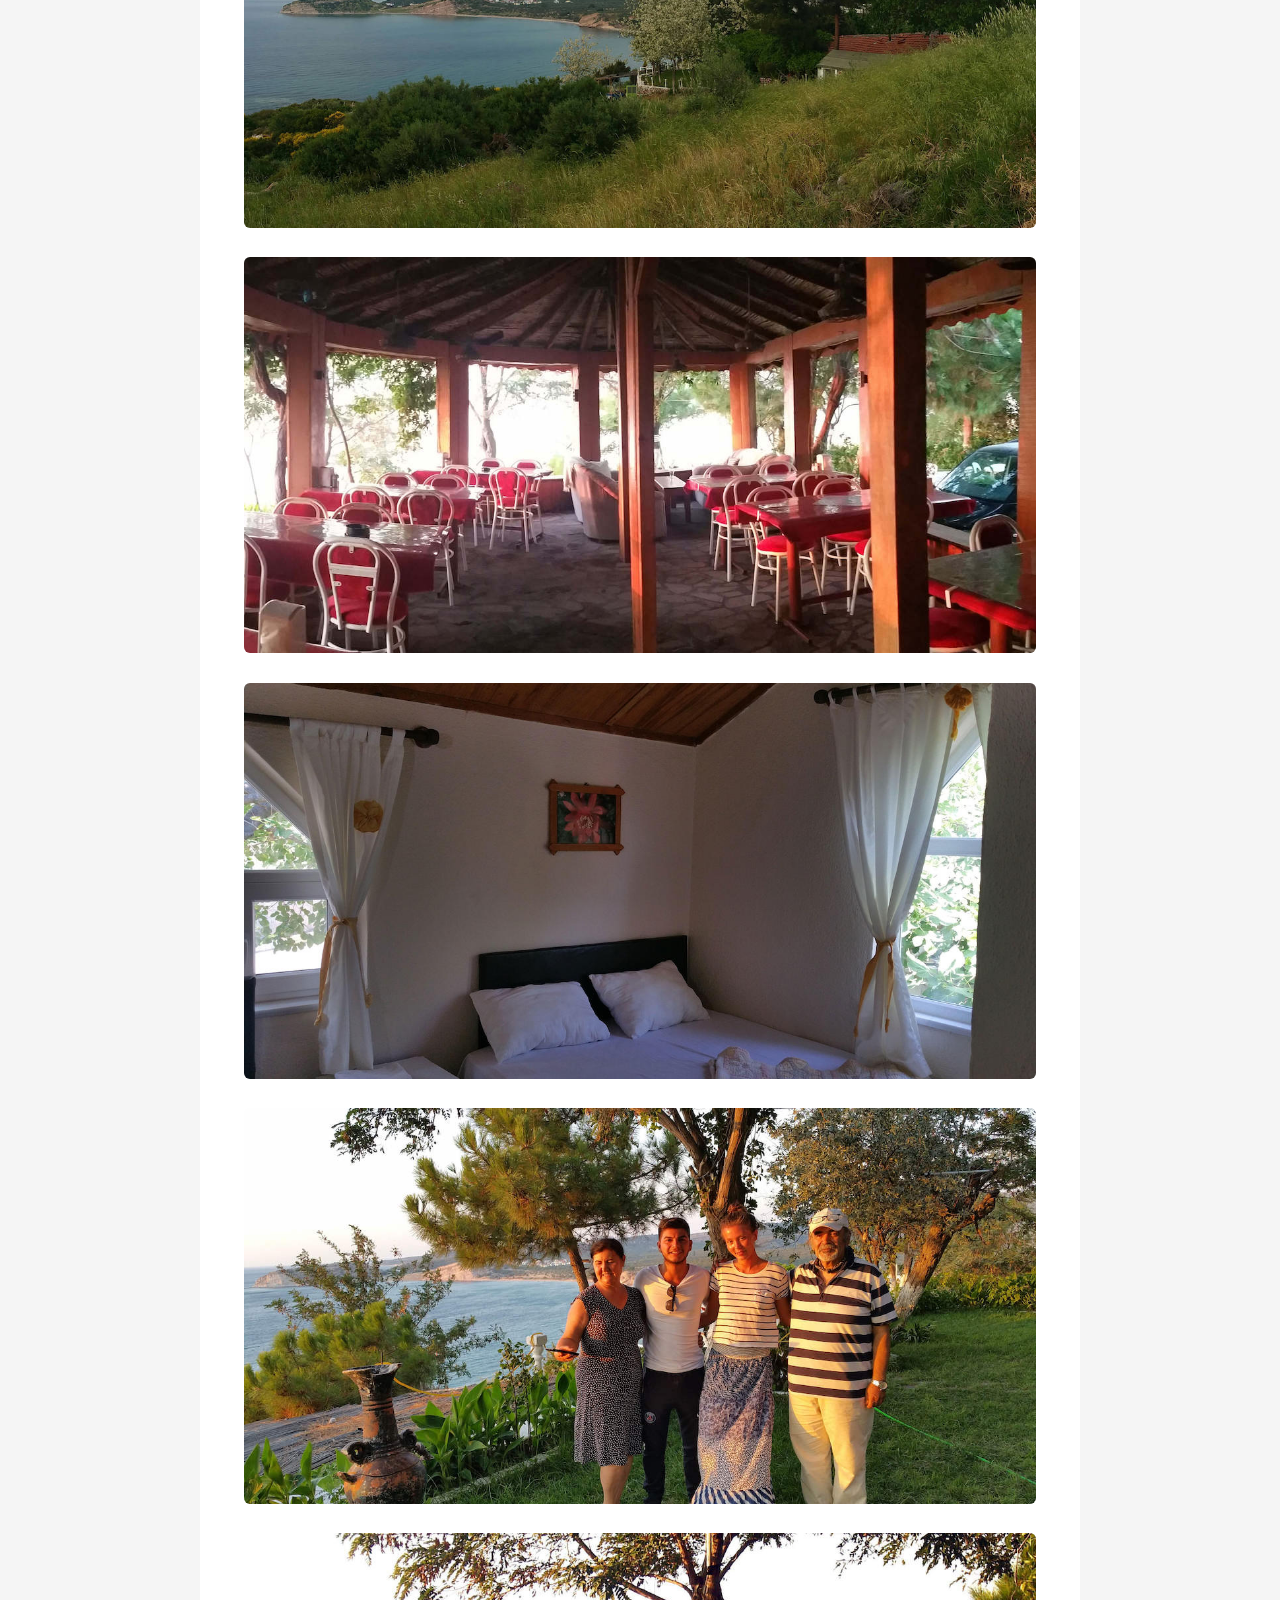
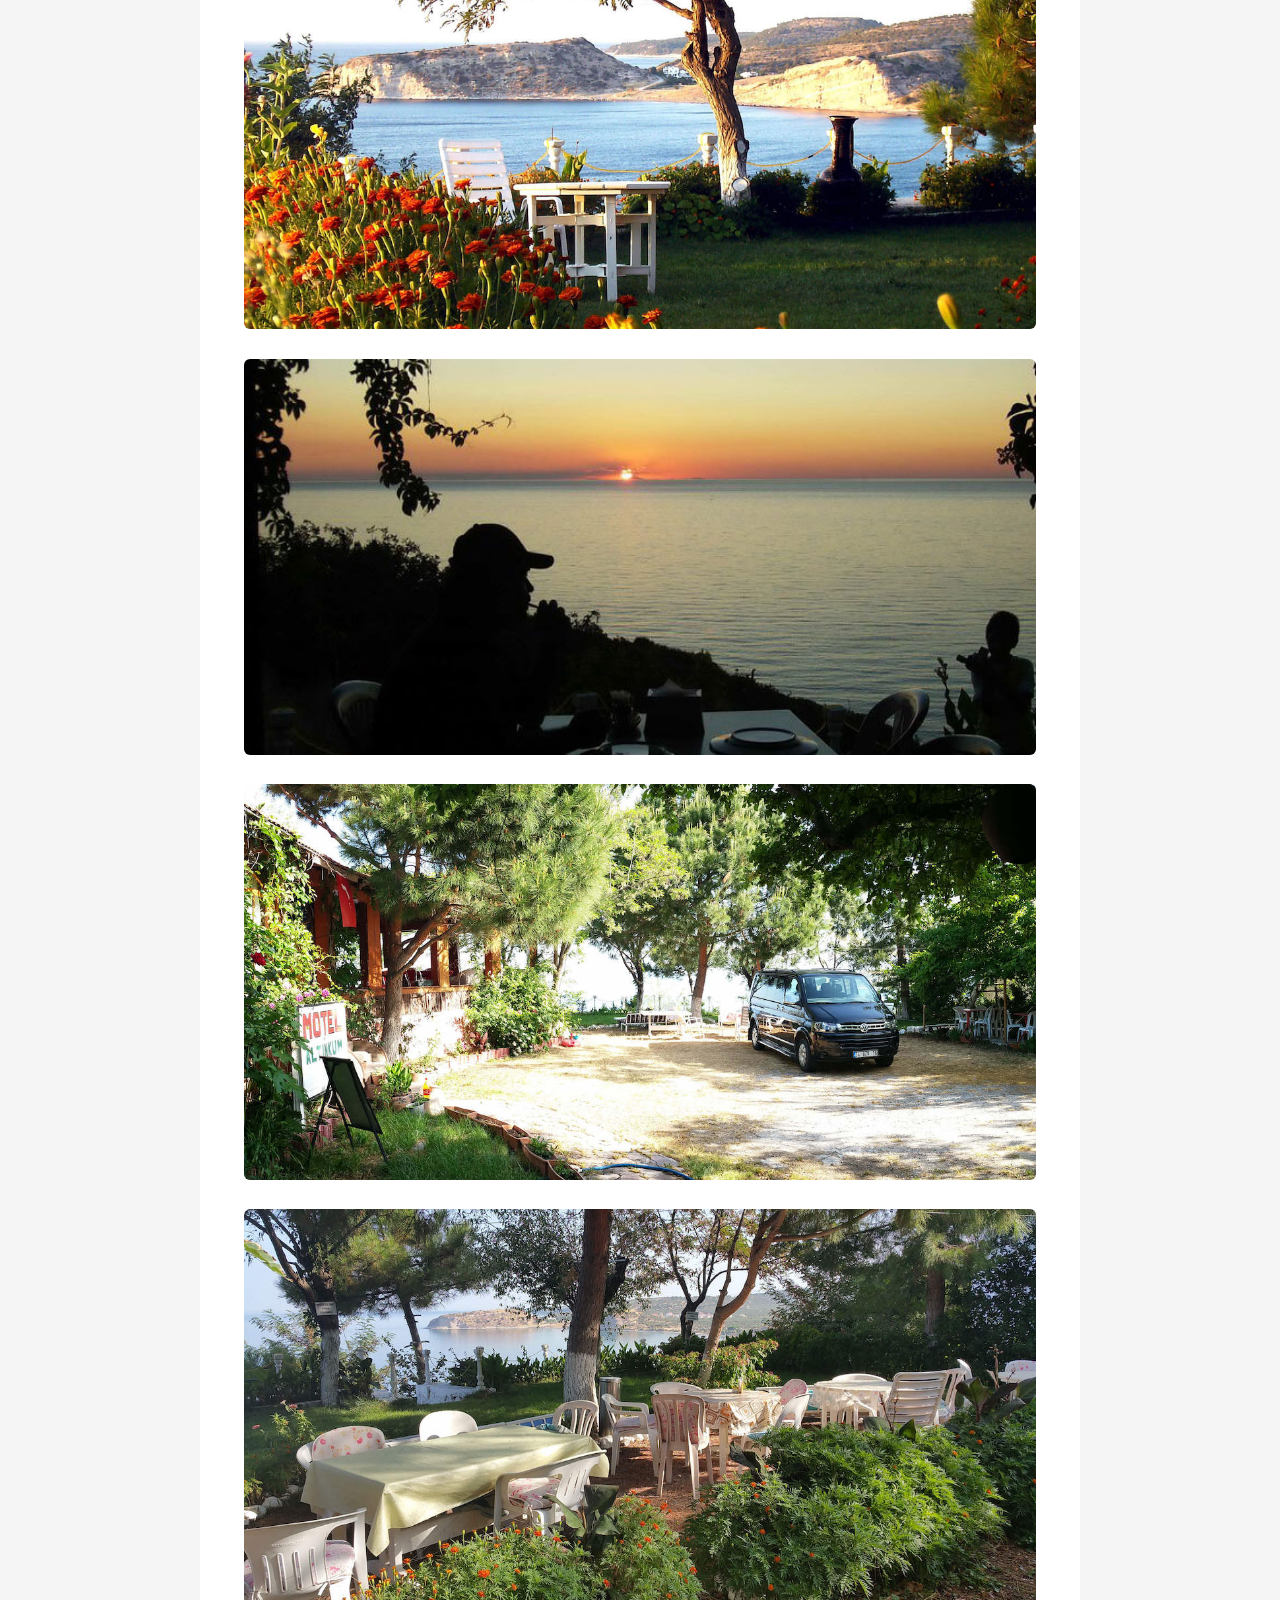
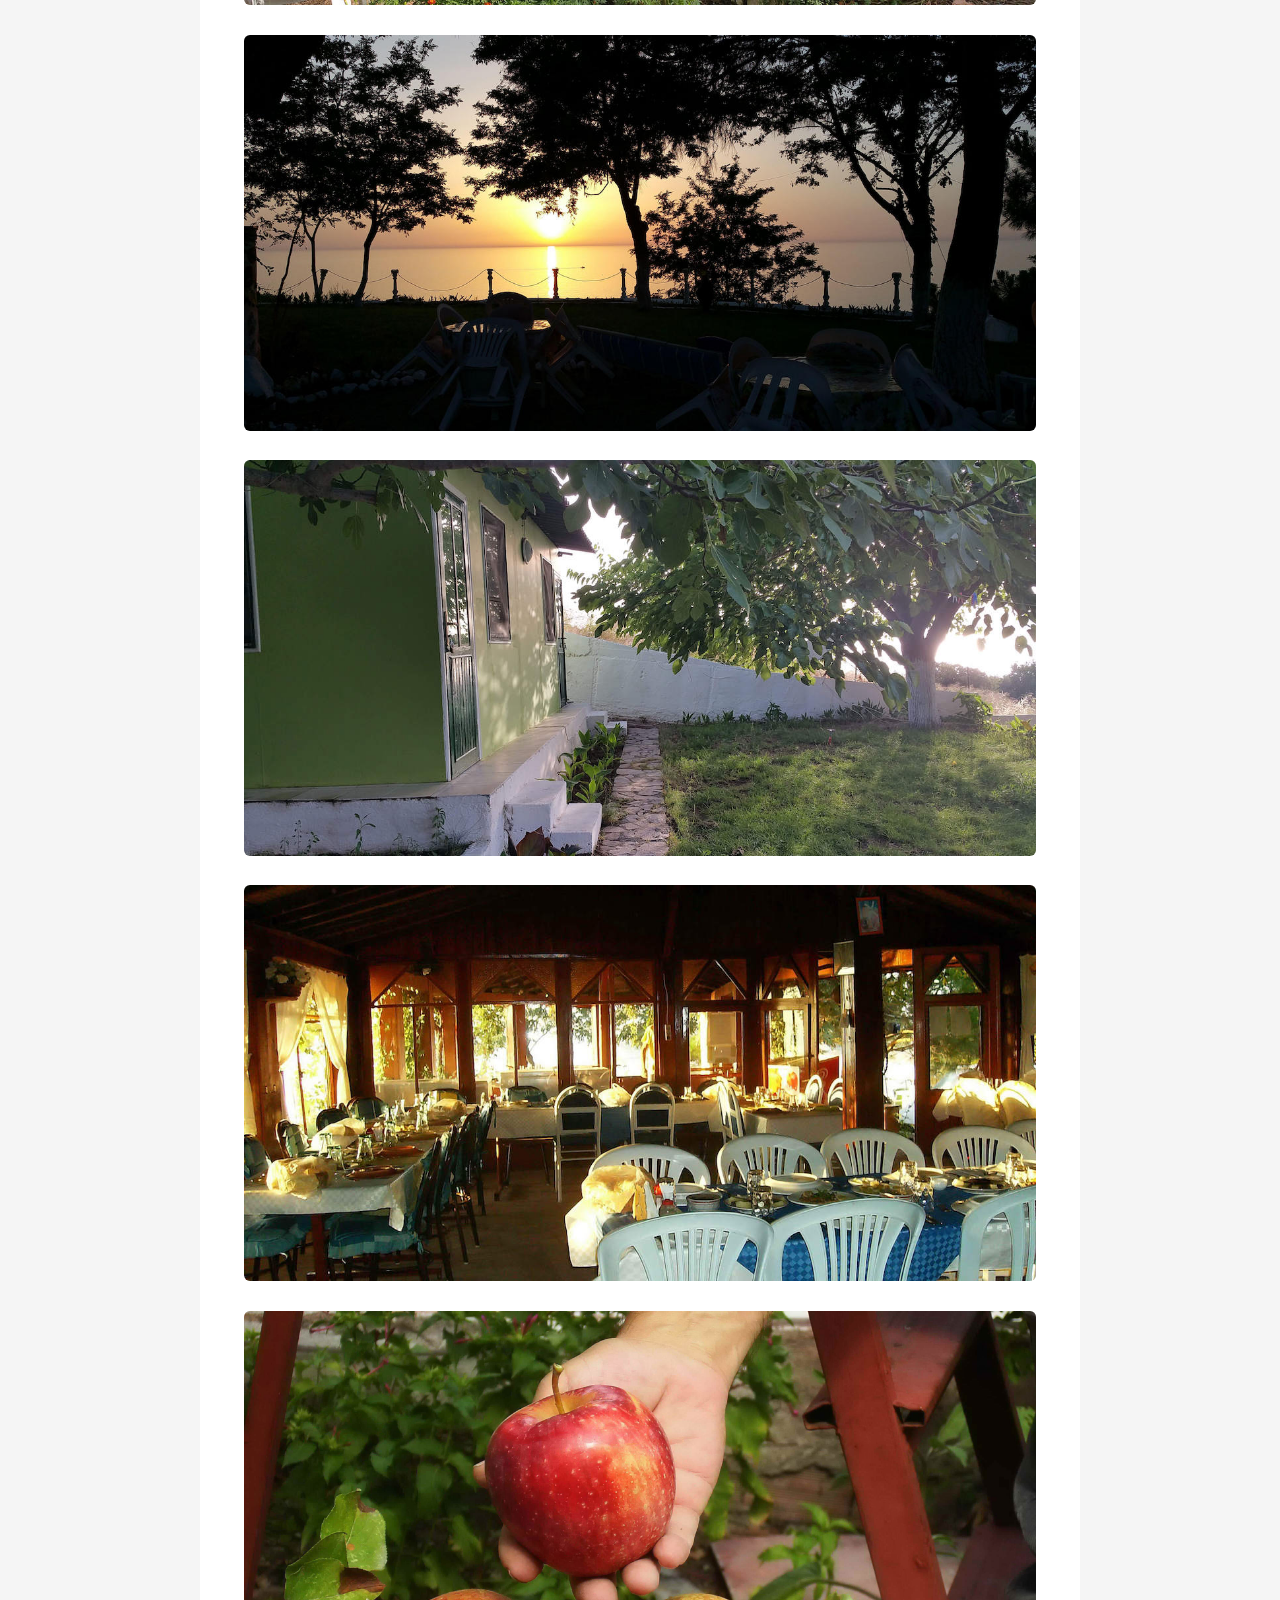
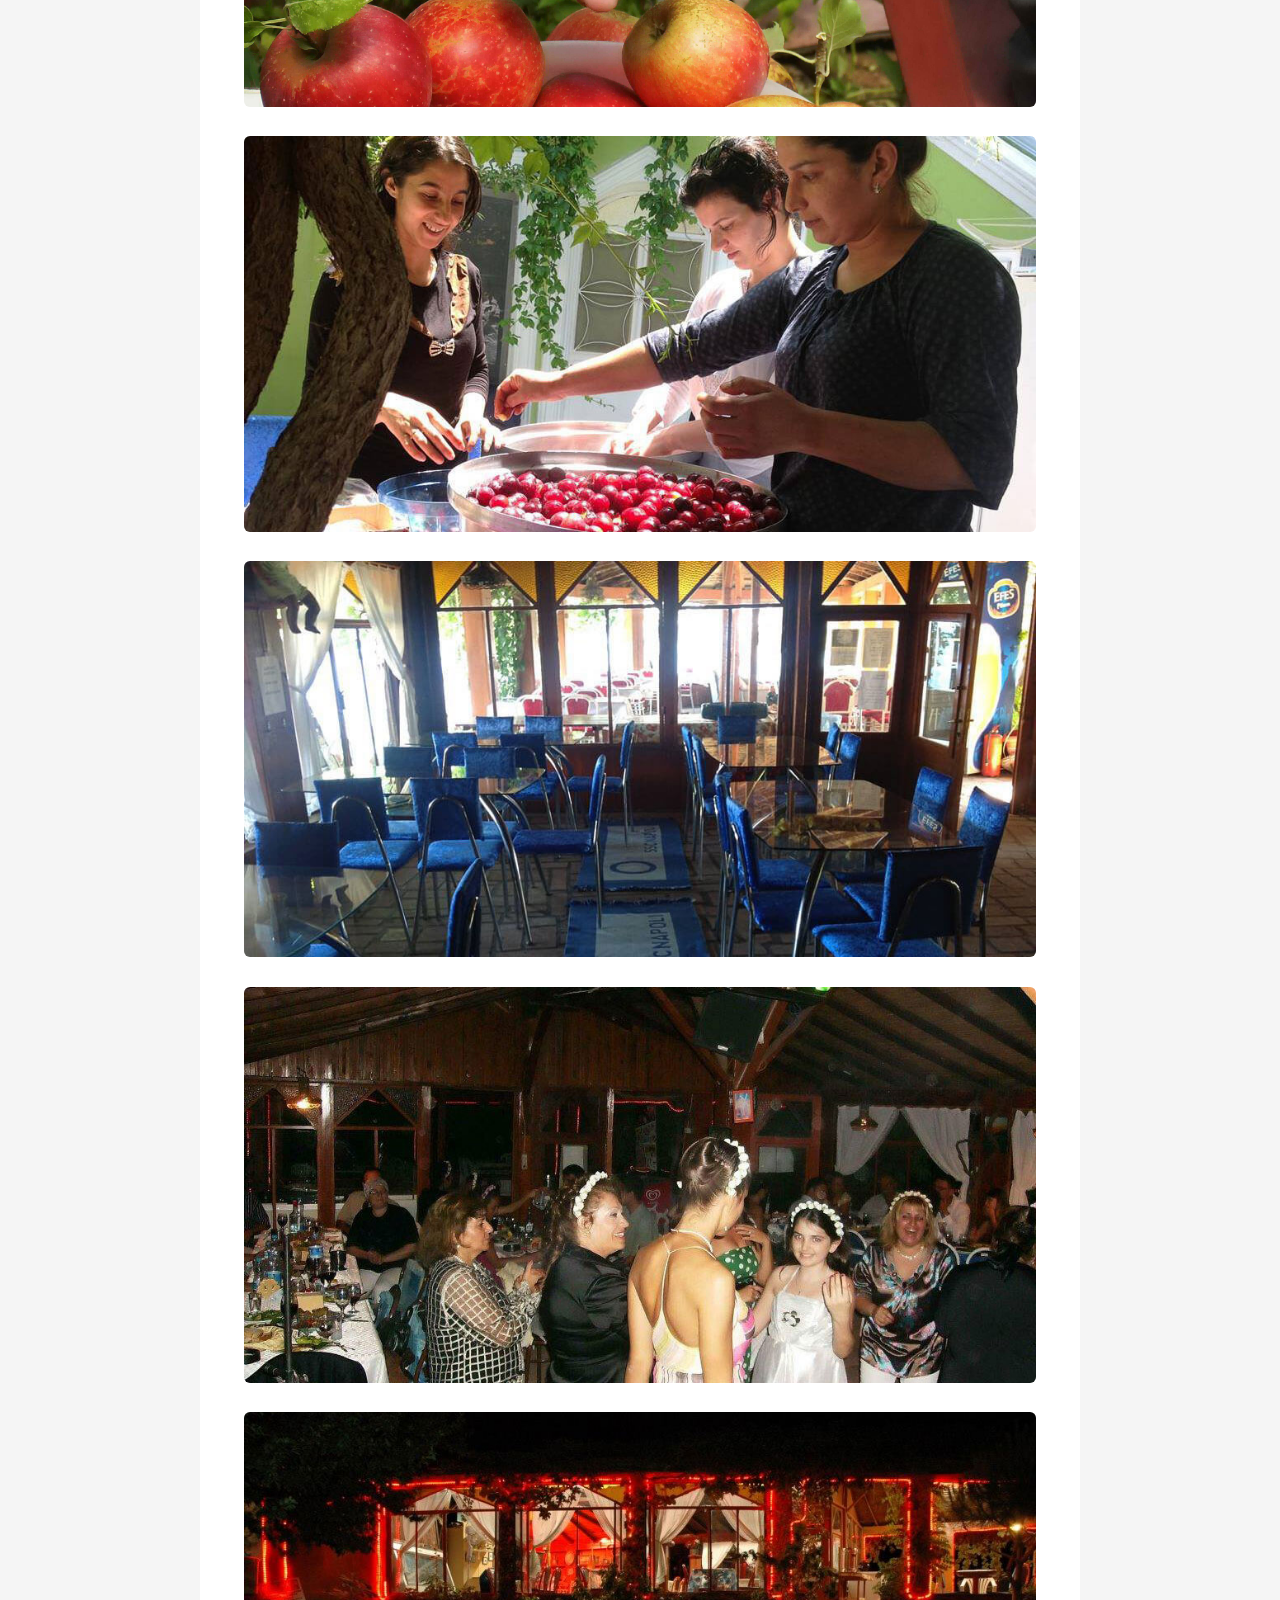
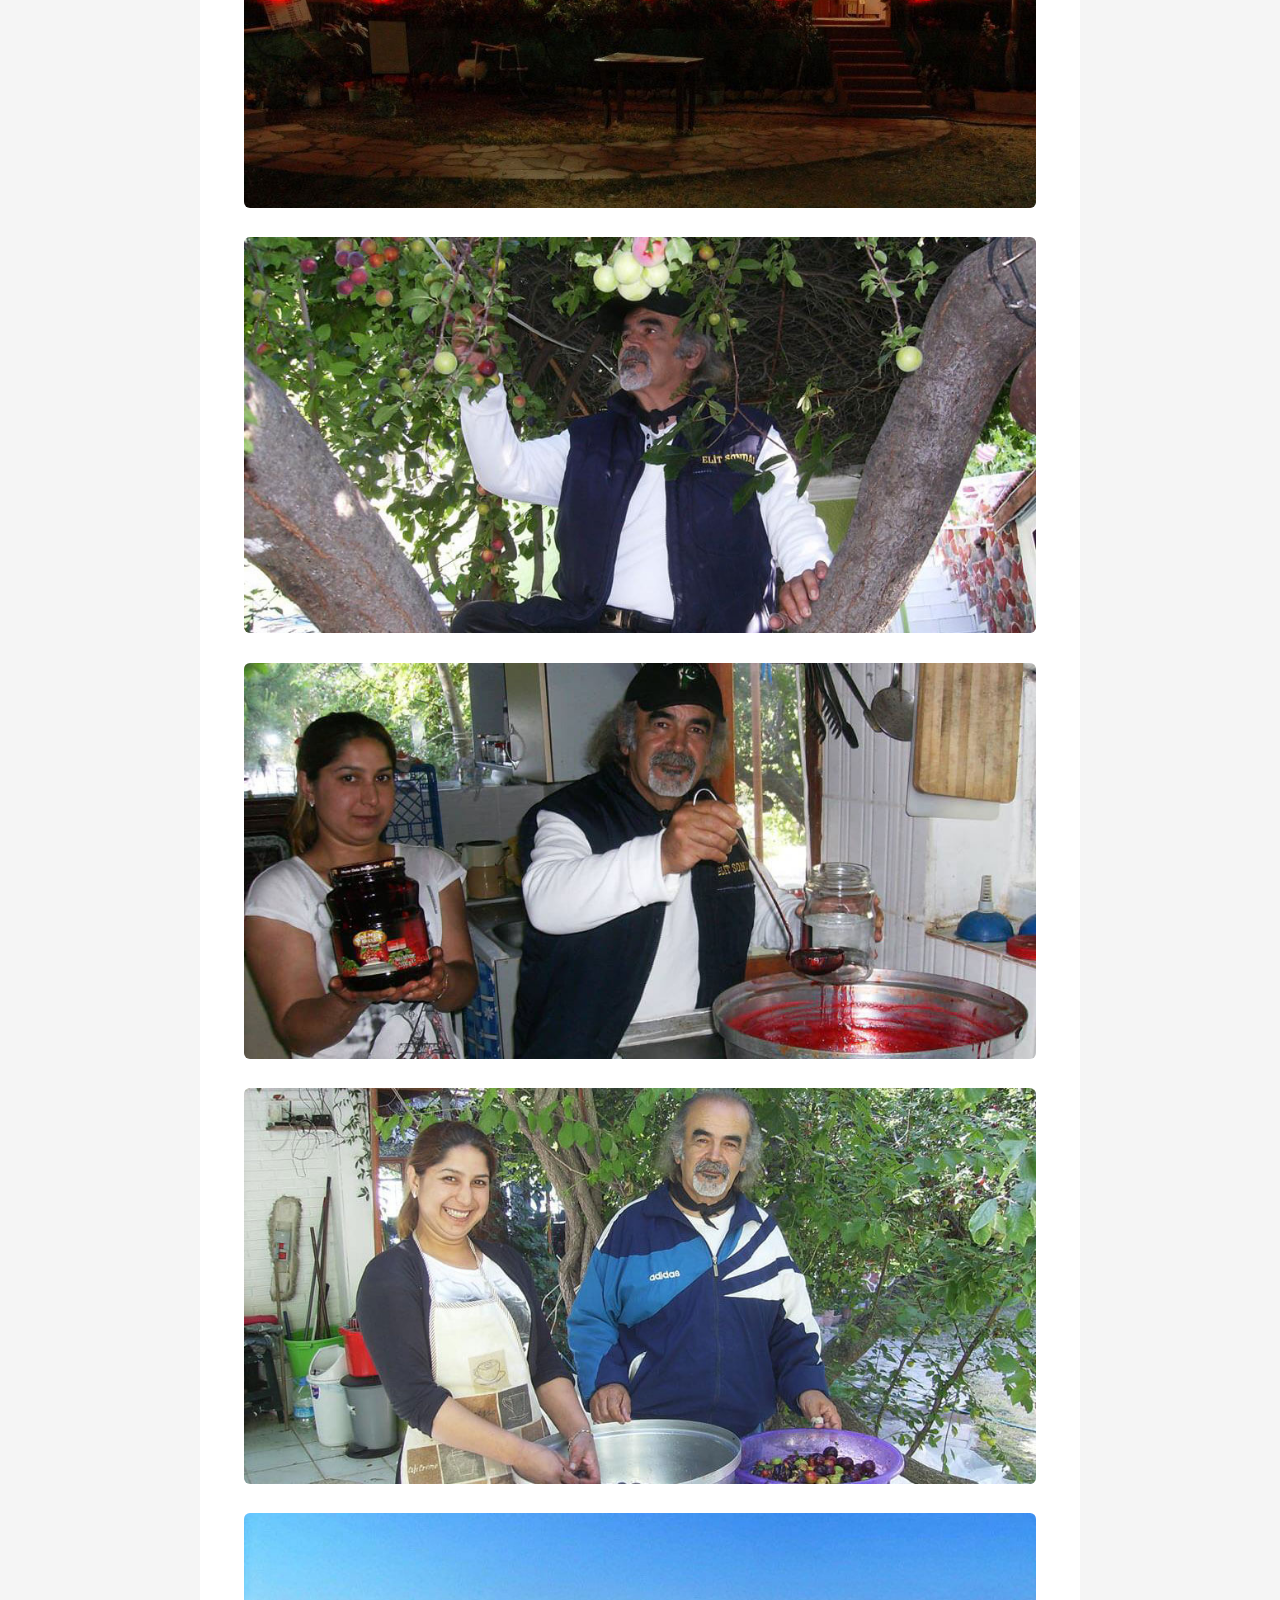
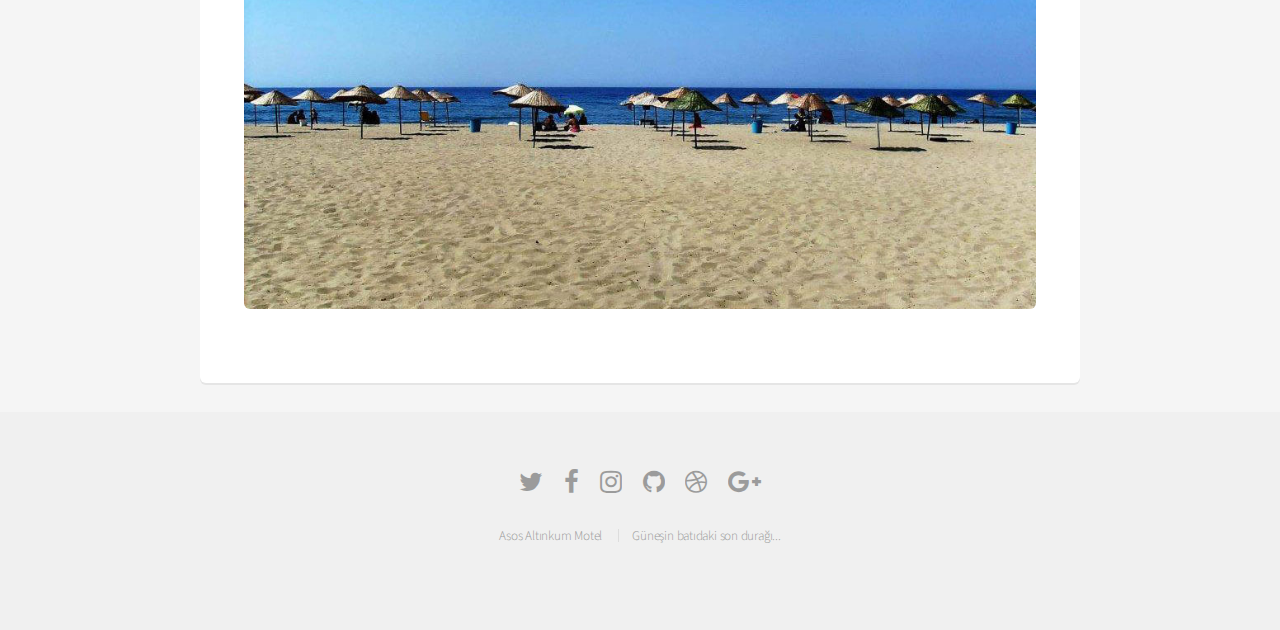
<file: photos.html>
<!DOCTYPE HTML>
<html>
<head>
	<title>Asos Altınkum Motel</title>
	<meta charset="utf-8" />
	<meta name="viewport" content="width=device-width, initial-scale=1" />
	<!--[if lte IE 8]><script src="assets/js/ie/html5shiv.js"></script><![endif]-->
	<link rel="stylesheet" href="assets/css/main.css" />
	<!--[if lte IE 8]><link rel="stylesheet" href="assets/css/ie8.css" /><![endif]-->
</head>
	<body>
		<div id="page-wrapper">

			<!-- Header -->
			<header id="header">
				<h1><a target="_blank" href="https://www.facebook.com/asosaltinkummotel/">Daha fazla bilgi için facebook sayfamızı ziyaret edin.</a></h1>
				<nav id="nav">
					<ul>
						<li><a href="/" class="icon fa-home">Motelimiz</a></li>
						<li><a href="/fotograflar" class="icon fa-image">Fotoğraflar</a></li>
						<li><a href="/mesajlar" class="icon fa-comment-o">Misafirlerimizden Mesajlar</a></li>
						<li><a href="/ulasim" class="icon fa-map-signs">Ulaşım</a></li>
						<li><a href="/rezervasyon" class="button">Yerinizi ayırtın</a></li>
					</ul>
				</nav>
			</header>

			<!-- Main -->
				<section id="main" class="container">

					<div class="row">
						<div class="12u">

							<!-- Image -->
								<section class="box">
									<h3>Motel Altınkum Fotoğrafları</h3>
<span class="image fit"><img src="images/a/1.jpg" alt="" /></span>
<span class="image fit"><img src="images/a/2.jpg" alt="" /></span>
<span class="image fit"><img src="images/a/3.jpg" alt="" /></span>
<span class="image fit"><img src="images/a/4.jpg" alt="" /></span>
<span class="image fit"><img src="images/a/5.jpg" alt="" /></span>
<span class="image fit"><img src="images/a/6.jpg" alt="" /></span>
									<span class="image fit"><img src="images/1.jpg" alt="" /></span>
									<span class="image fit"><img src="images/2.jpg" alt="" /></span>
									<span class="image fit"><img src="images/3.jpg" alt="" /></span>
									<span class="image fit"><img src="images/4.jpg" alt="" /></span>
									<span class="image fit"><img src="images/5.jpg" alt="" /></span>
									<span class="image fit"><img src="images/6.jpg" alt="" /></span>
									<span class="image fit"><img src="images/8.jpg" alt="" /></span>
									<span class="image fit"><img src="images/9.jpg" alt="" /></span>
									<span class="image fit"><img src="images/10.jpg" alt="" /></span>
									<span class="image fit"><img src="images/11.jpg" alt="" /></span>
									<span class="image fit"><img src="images/12.jpg" alt="" /></span>
									<span class="image fit"><img src="images/13.jpg" alt="" /></span>
									<span class="image fit"><img src="images/14.jpg" alt="" /></span>
									<span class="image fit"><img src="images/15.jpg" alt="" /></span>
									<span class="image fit"><img src="images/16.jpg" alt="" /></span>
									<span class="image fit"><img src="images/17.jpg" alt="" /></span>
									<span class="image fit"><img src="images/18.jpg" alt="" /></span>
									<span class="image fit"><img src="images/19.jpg" alt="" /></span>
									<span class="image fit"><img src="images/20.jpg" alt="" /></span>
									<span class="image fit"><img src="images/21.jpg" alt="" /></span>
									<span class="image fit"><img src="images/22.jpg" alt="" /></span>
									<span class="image fit"><img src="images/23.jpg" alt="" /></span>
									<span class="image fit"><img src="images/24.jpg" alt="" /></span>
									<span class="image fit"><img src="images/25.jpg" alt="" /></span>
									<span class="image fit"><img src="images/26.jpg" alt="" /></span>
									<span class="image fit"><img src="images/27.jpg" alt="" /></span>

								</section>

						</div>
					</div>
				</section>

			<!-- Footer -->
				<footer id="footer">
					<ul class="icons">
						<li><a href="#" class="icon fa-twitter"><span class="label">Twitter</span></a></li>
						<li><a href="https://www.facebook.com/asosaltinkummotel/" class="icon fa-facebook"><span class="label">Facebook</span></a></li>
						<li><a href="#" class="icon fa-instagram"><span class="label">Instagram</span></a></li>
						<li><a href="#" class="icon fa-github"><span class="label">Github</span></a></li>
						<li><a href="#" class="icon fa-dribbble"><span class="label">Dribbble</span></a></li>
						<li><a href="#" class="icon fa-google-plus"><span class="label">Google+</span></a></li>
					</ul>
					<ul class="copyright">
						<li>Asos Altınkum Motel </li> <li>Güneşin batıdaki son durağı...</li>
					</ul>
				</footer>

		</div>

		<!-- Scripts -->
			<script src="assets/js/jquery.min.js"></script>
			<script src="assets/js/jquery.dropotron.min.js"></script>
			<script src="assets/js/jquery.scrollgress.min.js"></script>
			<script src="assets/js/skel.min.js"></script>
			<script src="assets/js/util.js"></script>
			<!--[if lte IE 8]><script src="assets/js/ie/respond.min.js"></script><![endif]-->
			<script src="assets/js/main.js"></script>

	</body>
</html>
</file>
<file: assets/css/ie8.css>
/*
	Alpha by HTML5 UP
	html5up.net | @ajlkn
	Free for personal and commercial use under the CCA 3.0 license (html5up.net/license)
*/

/* Basic */

	pre, code {
		position: relative;
		-ms-behavior: url("assets/js/ie/PIE.htc");
	}

/* Form */

	input[type="text"],
	input[type="password"],
	input[type="email"],
	select,
	textarea {
		position: relative;
		-ms-behavior: url("assets/js/ie/PIE.htc");
		line-height: 3em;
	}

	input[type="checkbox"],
	input[type="radio"] {
		opacity: 1;
		z-index: auto;
	}

		input[type="checkbox"] + label:before,
		input[type="radio"] + label:before {
			display: none;
		}

/* Button */

	input[type="submit"],
	input[type="reset"],
	input[type="button"],
	.button {
		position: relative;
		-ms-behavior: url("assets/js/ie/PIE.htc");
	}

		input[type="submit"].alt,
		input[type="reset"].alt,
		input[type="button"].alt,
		.button.alt {
			border: solid 2px #e5e5e5;
		}

/* Box */

	.box {
		position: relative;
		-ms-behavior: url("assets/js/ie/PIE.htc");
	}

		.box .image.featured {
			margin: 2em 0;
			width: 100%;
		}

/* Icon */

	.icon.major {
		position: relative;
		-ms-behavior: url("assets/js/ie/PIE.htc");
	}

/* Image */

	.image {
		position: relative;
		-ms-behavior: url("assets/js/ie/PIE.htc");
	}

		.image img {
			position: relative;
			-ms-behavior: url("assets/js/ie/PIE.htc");
		}

/* Header */

	#header nav > ul > li a {
		color: #fff;
		display: inline-block;
		text-decoration: none;
		border: 0;
	}

		#header nav > ul > li a.icon:before {
			color: #fff;
			margin-right: 0.5em;
		}

	#header.alt {
		color: #fff;
	}

		#header.alt nav > ul > li a:not(.button).icon:before {
			color: rgba(255, 255, 255, 0.75);
		}

		#header.alt nav > ul > li.active a:not(.button) {
			background-color: rgba(255, 255, 255, 0.2);
		}

	.dropotron {
		border: solid 1px #e5e5e5;
	}

		.dropotron.level-0 {
			margin-top: 0;
		}

			.dropotron.level-0:before {
				display: none;
			}

/* Banner */

	#banner {
		background-attachment: scroll;
		background-image: url("../../images/banner.jpg");
		background-position: auto;
		background-repeat: no-repeat;
		background-size: cover;
		-ms-behavior: url("assets/js/ie/backgroundsize.min.htc");
	}

		#banner input[type="submit"],
		#banner input[type="reset"],
		#banner input[type="button"],
		#banner .button {
			border: solid 2px #fff;
		}

/* Main */

	#main {
		position: relative;
		z-index: 1;
	}

/* CTA */

	#cta input[type="text"],
	#cta input[type="password"],
	#cta input[type="email"],
	#cta select,
	#cta textarea {
		background: #e89980;
		border: solid 2px #fff;
	}

	#cta .formerize-placeholder {
		color: #fff !important;
	}
</file>
<file: assets/css/main.css>
@import url("font-awesome.min.css");
@import url("https://fonts.googleapis.com/css?family=Source+Sans+Pro:300,400,300italic,400italic");

/*
	Alpha by HTML5 UP
	html5up.net | @ajlkn
	Free for personal and commercial use under the CCA 3.0 license (html5up.net/license)
*/

/* Reset */

	html, body, div, span, applet, object, iframe, h1, h2, h3, h4, h5, h6, p, blockquote, pre, a, abbr, acronym, address, big, cite, code, del, dfn, em, img, ins, kbd, q, s, samp, small, strike, strong, sub, sup, tt, var, b, u, i, center, dl, dt, dd, ol, ul, li, fieldset, form, label, legend, table, caption, tbody, tfoot, thead, tr, th, td, article, aside, canvas, details, embed, figure, figcaption, footer, header, hgroup, menu, nav, output, ruby, section, summary, time, mark, audio, video {
		margin: 0;
		padding: 0;
		border: 0;
		font-size: 100%;
		font: inherit;
		vertical-align: baseline;
	}

	article, aside, details, figcaption, figure, footer, header, hgroup, menu, nav, section {
		display: block;
	}

	body {
		line-height: 1;
	}

	ol, ul {
		list-style: none;
	}

	blockquote, q {
		quotes: none;
	}

	blockquote:before, blockquote:after, q:before, q:after {
		content: '';
		content: none;
	}

	table {
		border-collapse: collapse;
		border-spacing: 0;
	}

	body {
		-webkit-text-size-adjust: none;
	}

/* Box Model */

	*, *:before, *:after {
		-moz-box-sizing: border-box;
		-webkit-box-sizing: border-box;
		box-sizing: border-box;
	}

/* Containers */

	.container {
		margin-left: auto;
		margin-right: auto;
	}

	.container.\31 25\25 {
		width: 100%;
		max-width: 75em;
		min-width: 60em;
	}

	.container.\37 5\25 {
		width: 45em;
	}

	.container.\35 0\25 {
		width: 30em;
	}

	.container.\32 5\25 {
		width: 15em;
	}

	.container {
		width: 60em;
	}

	@media screen and (max-width: 1680px) {

		.container.\31 25\25 {
			width: 100%;
			max-width: 75em;
			min-width: 60em;
		}

		.container.\37 5\25 {
			width: 45em;
		}

		.container.\35 0\25 {
			width: 30em;
		}

		.container.\32 5\25 {
			width: 15em;
		}

		.container {
			width: 60em;
		}

	}

	@media screen and (max-width: 1280px) {

		.container.\31 25\25 {
			width: 100%;
			max-width: 75em;
			min-width: 60em;
		}

		.container.\37 5\25 {
			width: 45em;
		}

		.container.\35 0\25 {
			width: 30em;
		}

		.container.\32 5\25 {
			width: 15em;
		}

		.container {
			width: 60em;
		}

	}

	@media screen and (max-width: 980px) {

		.container.\31 25\25 {
			width: 100%;
			max-width: 112.5%;
			min-width: 90%;
		}

		.container.\37 5\25 {
			width: 67.5%;
		}

		.container.\35 0\25 {
			width: 45%;
		}

		.container.\32 5\25 {
			width: 22.5%;
		}

		.container {
			width: 90%;
		}

	}

	@media screen and (max-width: 840px) {

		.container.\31 25\25 {
			width: 100%;
			max-width: 112.5%;
			min-width: 90%;
		}

		.container.\37 5\25 {
			width: 67.5%;
		}

		.container.\35 0\25 {
			width: 45%;
		}

		.container.\32 5\25 {
			width: 22.5%;
		}

		.container {
			width: 90% !important;
		}

	}

	@media screen and (max-width: 736px) {

		.container.\31 25\25 {
			width: 100%;
			max-width: 125%;
			min-width: 100%;
		}

		.container.\37 5\25 {
			width: 75%;
		}

		.container.\35 0\25 {
			width: 50%;
		}

		.container.\32 5\25 {
			width: 25%;
		}

		.container {
			width: 100% !important;
		}

	}

	@media screen and (max-width: 480px) {

		.container.\31 25\25 {
			width: 100%;
			max-width: 125%;
			min-width: 100%;
		}

		.container.\37 5\25 {
			width: 75%;
		}

		.container.\35 0\25 {
			width: 50%;
		}

		.container.\32 5\25 {
			width: 25%;
		}

		.container {
			width: 100% !important;
		}

	}

/* Grid */

	.row {
		border-bottom: solid 1px transparent;
		-moz-box-sizing: border-box;
		-webkit-box-sizing: border-box;
		box-sizing: border-box;
	}

	.row > * {
		float: left;
		-moz-box-sizing: border-box;
		-webkit-box-sizing: border-box;
		box-sizing: border-box;
	}

	.row:after, .row:before {
		content: '';
		display: block;
		clear: both;
		height: 0;
	}

	.row.uniform > * > :first-child {
		margin-top: 0;
	}

	.row.uniform > * > :last-child {
		margin-bottom: 0;
	}

	.row.\30 \25 > * {
		padding: 0 0 0 0em;
	}

	.row.\30 \25 {
		margin: 0 0 -1px 0em;
	}

	.row.uniform.\30 \25 > * {
		padding: 0em 0 0 0em;
	}

	.row.uniform.\30 \25 {
		margin: 0em 0 -1px 0em;
	}

	.row > * {
		padding: 0 0 0 2em;
	}

	.row {
		margin: 0 0 -1px -2em;
	}

	.row.uniform > * {
		padding: 2em 0 0 2em;
	}

	.row.uniform {
		margin: -2em 0 -1px -2em;
	}

	.row.\32 00\25 > * {
		padding: 0 0 0 4em;
	}

	.row.\32 00\25 {
		margin: 0 0 -1px -4em;
	}

	.row.uniform.\32 00\25 > * {
		padding: 4em 0 0 4em;
	}

	.row.uniform.\32 00\25 {
		margin: -4em 0 -1px -4em;
	}

	.row.\31 50\25 > * {
		padding: 0 0 0 3em;
	}

	.row.\31 50\25 {
		margin: 0 0 -1px -3em;
	}

	.row.uniform.\31 50\25 > * {
		padding: 3em 0 0 3em;
	}

	.row.uniform.\31 50\25 {
		margin: -3em 0 -1px -3em;
	}

	.row.\35 0\25 > * {
		padding: 0 0 0 1em;
	}

	.row.\35 0\25 {
		margin: 0 0 -1px -1em;
	}

	.row.uniform.\35 0\25 > * {
		padding: 1em 0 0 1em;
	}

	.row.uniform.\35 0\25 {
		margin: -1em 0 -1px -1em;
	}

	.row.\32 5\25 > * {
		padding: 0 0 0 0.5em;
	}

	.row.\32 5\25 {
		margin: 0 0 -1px -0.5em;
	}

	.row.uniform.\32 5\25 > * {
		padding: 0.5em 0 0 0.5em;
	}

	.row.uniform.\32 5\25 {
		margin: -0.5em 0 -1px -0.5em;
	}

	.\31 2u, .\31 2u\24 {
		width: 100%;
		clear: none;
		margin-left: 0;
	}

	.\31 1u, .\31 1u\24 {
		width: 91.6666666667%;
		clear: none;
		margin-left: 0;
	}

	.\31 0u, .\31 0u\24 {
		width: 83.3333333333%;
		clear: none;
		margin-left: 0;
	}

	.\39 u, .\39 u\24 {
		width: 75%;
		clear: none;
		margin-left: 0;
	}

	.\38 u, .\38 u\24 {
		width: 66.6666666667%;
		clear: none;
		margin-left: 0;
	}

	.\37 u, .\37 u\24 {
		width: 58.3333333333%;
		clear: none;
		margin-left: 0;
	}

	.\36 u, .\36 u\24 {
		width: 50%;
		clear: none;
		margin-left: 0;
	}

	.\35 u, .\35 u\24 {
		width: 41.6666666667%;
		clear: none;
		margin-left: 0;
	}

	.\34 u, .\34 u\24 {
		width: 33.3333333333%;
		clear: none;
		margin-left: 0;
	}

	.\33 u, .\33 u\24 {
		width: 25%;
		clear: none;
		margin-left: 0;
	}

	.\32 u, .\32 u\24 {
		width: 16.6666666667%;
		clear: none;
		margin-left: 0;
	}

	.\31 u, .\31 u\24 {
		width: 8.3333333333%;
		clear: none;
		margin-left: 0;
	}

	.\31 2u\24 + *,
	.\31 1u\24 + *,
	.\31 0u\24 + *,
	.\39 u\24 + *,
	.\38 u\24 + *,
	.\37 u\24 + *,
	.\36 u\24 + *,
	.\35 u\24 + *,
	.\34 u\24 + *,
	.\33 u\24 + *,
	.\32 u\24 + *,
	.\31 u\24 + * {
		clear: left;
	}

	.\-11u {
		margin-left: 91.66667%;
	}

	.\-10u {
		margin-left: 83.33333%;
	}

	.\-9u {
		margin-left: 75%;
	}

	.\-8u {
		margin-left: 66.66667%;
	}

	.\-7u {
		margin-left: 58.33333%;
	}

	.\-6u {
		margin-left: 50%;
	}

	.\-5u {
		margin-left: 41.66667%;
	}

	.\-4u {
		margin-left: 33.33333%;
	}

	.\-3u {
		margin-left: 25%;
	}

	.\-2u {
		margin-left: 16.66667%;
	}

	.\-1u {
		margin-left: 8.33333%;
	}

	@media screen and (max-width: 1680px) {

		.row > * {
			padding: 0 0 0 2em;
		}

		.row {
			margin: 0 0 -1px -2em;
		}

		.row.uniform > * {
			padding: 2em 0 0 2em;
		}

		.row.uniform {
			margin: -2em 0 -1px -2em;
		}

		.row.\32 00\25 > * {
			padding: 0 0 0 4em;
		}

		.row.\32 00\25 {
			margin: 0 0 -1px -4em;
		}

		.row.uniform.\32 00\25 > * {
			padding: 4em 0 0 4em;
		}

		.row.uniform.\32 00\25 {
			margin: -4em 0 -1px -4em;
		}

		.row.\31 50\25 > * {
			padding: 0 0 0 3em;
		}

		.row.\31 50\25 {
			margin: 0 0 -1px -3em;
		}

		.row.uniform.\31 50\25 > * {
			padding: 3em 0 0 3em;
		}

		.row.uniform.\31 50\25 {
			margin: -3em 0 -1px -3em;
		}

		.row.\35 0\25 > * {
			padding: 0 0 0 1em;
		}

		.row.\35 0\25 {
			margin: 0 0 -1px -1em;
		}

		.row.uniform.\35 0\25 > * {
			padding: 1em 0 0 1em;
		}

		.row.uniform.\35 0\25 {
			margin: -1em 0 -1px -1em;
		}

		.row.\32 5\25 > * {
			padding: 0 0 0 0.5em;
		}

		.row.\32 5\25 {
			margin: 0 0 -1px -0.5em;
		}

		.row.uniform.\32 5\25 > * {
			padding: 0.5em 0 0 0.5em;
		}

		.row.uniform.\32 5\25 {
			margin: -0.5em 0 -1px -0.5em;
		}

		.\31 2u\28wide\29, .\31 2u\24\28wide\29 {
			width: 100%;
			clear: none;
			margin-left: 0;
		}

		.\31 1u\28wide\29, .\31 1u\24\28wide\29 {
			width: 91.6666666667%;
			clear: none;
			margin-left: 0;
		}

		.\31 0u\28wide\29, .\31 0u\24\28wide\29 {
			width: 83.3333333333%;
			clear: none;
			margin-left: 0;
		}

		.\39 u\28wide\29, .\39 u\24\28wide\29 {
			width: 75%;
			clear: none;
			margin-left: 0;
		}

		.\38 u\28wide\29, .\38 u\24\28wide\29 {
			width: 66.6666666667%;
			clear: none;
			margin-left: 0;
		}

		.\37 u\28wide\29, .\37 u\24\28wide\29 {
			width: 58.3333333333%;
			clear: none;
			margin-left: 0;
		}

		.\36 u\28wide\29, .\36 u\24\28wide\29 {
			width: 50%;
			clear: none;
			margin-left: 0;
		}

		.\35 u\28wide\29, .\35 u\24\28wide\29 {
			width: 41.6666666667%;
			clear: none;
			margin-left: 0;
		}

		.\34 u\28wide\29, .\34 u\24\28wide\29 {
			width: 33.3333333333%;
			clear: none;
			margin-left: 0;
		}

		.\33 u\28wide\29, .\33 u\24\28wide\29 {
			width: 25%;
			clear: none;
			margin-left: 0;
		}

		.\32 u\28wide\29, .\32 u\24\28wide\29 {
			width: 16.6666666667%;
			clear: none;
			margin-left: 0;
		}

		.\31 u\28wide\29, .\31 u\24\28wide\29 {
			width: 8.3333333333%;
			clear: none;
			margin-left: 0;
		}

		.\31 2u\24\28wide\29 + *,
		.\31 1u\24\28wide\29 + *,
		.\31 0u\24\28wide\29 + *,
		.\39 u\24\28wide\29 + *,
		.\38 u\24\28wide\29 + *,
		.\37 u\24\28wide\29 + *,
		.\36 u\24\28wide\29 + *,
		.\35 u\24\28wide\29 + *,
		.\34 u\24\28wide\29 + *,
		.\33 u\24\28wide\29 + *,
		.\32 u\24\28wide\29 + *,
		.\31 u\24\28wide\29 + * {
			clear: left;
		}

		.\-11u\28wide\29 {
			margin-left: 91.66667%;
		}

		.\-10u\28wide\29 {
			margin-left: 83.33333%;
		}

		.\-9u\28wide\29 {
			margin-left: 75%;
		}

		.\-8u\28wide\29 {
			margin-left: 66.66667%;
		}

		.\-7u\28wide\29 {
			margin-left: 58.33333%;
		}

		.\-6u\28wide\29 {
			margin-left: 50%;
		}

		.\-5u\28wide\29 {
			margin-left: 41.66667%;
		}

		.\-4u\28wide\29 {
			margin-left: 33.33333%;
		}

		.\-3u\28wide\29 {
			margin-left: 25%;
		}

		.\-2u\28wide\29 {
			margin-left: 16.66667%;
		}

		.\-1u\28wide\29 {
			margin-left: 8.33333%;
		}

	}

	@media screen and (max-width: 1280px) {

		.row > * {
			padding: 0 0 0 2em;
		}

		.row {
			margin: 0 0 -1px -2em;
		}

		.row.uniform > * {
			padding: 2em 0 0 2em;
		}

		.row.uniform {
			margin: -2em 0 -1px -2em;
		}

		.row.\32 00\25 > * {
			padding: 0 0 0 4em;
		}

		.row.\32 00\25 {
			margin: 0 0 -1px -4em;
		}

		.row.uniform.\32 00\25 > * {
			padding: 4em 0 0 4em;
		}

		.row.uniform.\32 00\25 {
			margin: -4em 0 -1px -4em;
		}

		.row.\31 50\25 > * {
			padding: 0 0 0 3em;
		}

		.row.\31 50\25 {
			margin: 0 0 -1px -3em;
		}

		.row.uniform.\31 50\25 > * {
			padding: 3em 0 0 3em;
		}

		.row.uniform.\31 50\25 {
			margin: -3em 0 -1px -3em;
		}

		.row.\35 0\25 > * {
			padding: 0 0 0 1em;
		}

		.row.\35 0\25 {
			margin: 0 0 -1px -1em;
		}

		.row.uniform.\35 0\25 > * {
			padding: 1em 0 0 1em;
		}

		.row.uniform.\35 0\25 {
			margin: -1em 0 -1px -1em;
		}

		.row.\32 5\25 > * {
			padding: 0 0 0 0.5em;
		}

		.row.\32 5\25 {
			margin: 0 0 -1px -0.5em;
		}

		.row.uniform.\32 5\25 > * {
			padding: 0.5em 0 0 0.5em;
		}

		.row.uniform.\32 5\25 {
			margin: -0.5em 0 -1px -0.5em;
		}

		.\31 2u\28normal\29, .\31 2u\24\28normal\29 {
			width: 100%;
			clear: none;
			margin-left: 0;
		}

		.\31 1u\28normal\29, .\31 1u\24\28normal\29 {
			width: 91.6666666667%;
			clear: none;
			margin-left: 0;
		}

		.\31 0u\28normal\29, .\31 0u\24\28normal\29 {
			width: 83.3333333333%;
			clear: none;
			margin-left: 0;
		}

		.\39 u\28normal\29, .\39 u\24\28normal\29 {
			width: 75%;
			clear: none;
			margin-left: 0;
		}

		.\38 u\28normal\29, .\38 u\24\28normal\29 {
			width: 66.6666666667%;
			clear: none;
			margin-left: 0;
		}

		.\37 u\28normal\29, .\37 u\24\28normal\29 {
			width: 58.3333333333%;
			clear: none;
			margin-left: 0;
		}

		.\36 u\28normal\29, .\36 u\24\28normal\29 {
			width: 50%;
			clear: none;
			margin-left: 0;
		}

		.\35 u\28normal\29, .\35 u\24\28normal\29 {
			width: 41.6666666667%;
			clear: none;
			margin-left: 0;
		}

		.\34 u\28normal\29, .\34 u\24\28normal\29 {
			width: 33.3333333333%;
			clear: none;
			margin-left: 0;
		}

		.\33 u\28normal\29, .\33 u\24\28normal\29 {
			width: 25%;
			clear: none;
			margin-left: 0;
		}

		.\32 u\28normal\29, .\32 u\24\28normal\29 {
			width: 16.6666666667%;
			clear: none;
			margin-left: 0;
		}

		.\31 u\28normal\29, .\31 u\24\28normal\29 {
			width: 8.3333333333%;
			clear: none;
			margin-left: 0;
		}

		.\31 2u\24\28normal\29 + *,
		.\31 1u\24\28normal\29 + *,
		.\31 0u\24\28normal\29 + *,
		.\39 u\24\28normal\29 + *,
		.\38 u\24\28normal\29 + *,
		.\37 u\24\28normal\29 + *,
		.\36 u\24\28normal\29 + *,
		.\35 u\24\28normal\29 + *,
		.\34 u\24\28normal\29 + *,
		.\33 u\24\28normal\29 + *,
		.\32 u\24\28normal\29 + *,
		.\31 u\24\28normal\29 + * {
			clear: left;
		}

		.\-11u\28normal\29 {
			margin-left: 91.66667%;
		}

		.\-10u\28normal\29 {
			margin-left: 83.33333%;
		}

		.\-9u\28normal\29 {
			margin-left: 75%;
		}

		.\-8u\28normal\29 {
			margin-left: 66.66667%;
		}

		.\-7u\28normal\29 {
			margin-left: 58.33333%;
		}

		.\-6u\28normal\29 {
			margin-left: 50%;
		}

		.\-5u\28normal\29 {
			margin-left: 41.66667%;
		}

		.\-4u\28normal\29 {
			margin-left: 33.33333%;
		}

		.\-3u\28normal\29 {
			margin-left: 25%;
		}

		.\-2u\28normal\29 {
			margin-left: 16.66667%;
		}

		.\-1u\28normal\29 {
			margin-left: 8.33333%;
		}

	}

	@media screen and (max-width: 980px) {

		.row > * {
			padding: 0 0 0 2em;
		}

		.row {
			margin: 0 0 -1px -2em;
		}

		.row.uniform > * {
			padding: 2em 0 0 2em;
		}

		.row.uniform {
			margin: -2em 0 -1px -2em;
		}

		.row.\32 00\25 > * {
			padding: 0 0 0 4em;
		}

		.row.\32 00\25 {
			margin: 0 0 -1px -4em;
		}

		.row.uniform.\32 00\25 > * {
			padding: 4em 0 0 4em;
		}

		.row.uniform.\32 00\25 {
			margin: -4em 0 -1px -4em;
		}

		.row.\31 50\25 > * {
			padding: 0 0 0 3em;
		}

		.row.\31 50\25 {
			margin: 0 0 -1px -3em;
		}

		.row.uniform.\31 50\25 > * {
			padding: 3em 0 0 3em;
		}

		.row.uniform.\31 50\25 {
			margin: -3em 0 -1px -3em;
		}

		.row.\35 0\25 > * {
			padding: 0 0 0 1em;
		}

		.row.\35 0\25 {
			margin: 0 0 -1px -1em;
		}

		.row.uniform.\35 0\25 > * {
			padding: 1em 0 0 1em;
		}

		.row.uniform.\35 0\25 {
			margin: -1em 0 -1px -1em;
		}

		.row.\32 5\25 > * {
			padding: 0 0 0 0.5em;
		}

		.row.\32 5\25 {
			margin: 0 0 -1px -0.5em;
		}

		.row.uniform.\32 5\25 > * {
			padding: 0.5em 0 0 0.5em;
		}

		.row.uniform.\32 5\25 {
			margin: -0.5em 0 -1px -0.5em;
		}

		.\31 2u\28narrow\29, .\31 2u\24\28narrow\29 {
			width: 100%;
			clear: none;
			margin-left: 0;
		}

		.\31 1u\28narrow\29, .\31 1u\24\28narrow\29 {
			width: 91.6666666667%;
			clear: none;
			margin-left: 0;
		}

		.\31 0u\28narrow\29, .\31 0u\24\28narrow\29 {
			width: 83.3333333333%;
			clear: none;
			margin-left: 0;
		}

		.\39 u\28narrow\29, .\39 u\24\28narrow\29 {
			width: 75%;
			clear: none;
			margin-left: 0;
		}

		.\38 u\28narrow\29, .\38 u\24\28narrow\29 {
			width: 66.6666666667%;
			clear: none;
			margin-left: 0;
		}

		.\37 u\28narrow\29, .\37 u\24\28narrow\29 {
			width: 58.3333333333%;
			clear: none;
			margin-left: 0;
		}

		.\36 u\28narrow\29, .\36 u\24\28narrow\29 {
			width: 50%;
			clear: none;
			margin-left: 0;
		}

		.\35 u\28narrow\29, .\35 u\24\28narrow\29 {
			width: 41.6666666667%;
			clear: none;
			margin-left: 0;
		}

		.\34 u\28narrow\29, .\34 u\24\28narrow\29 {
			width: 33.3333333333%;
			clear: none;
			margin-left: 0;
		}

		.\33 u\28narrow\29, .\33 u\24\28narrow\29 {
			width: 25%;
			clear: none;
			margin-left: 0;
		}

		.\32 u\28narrow\29, .\32 u\24\28narrow\29 {
			width: 16.6666666667%;
			clear: none;
			margin-left: 0;
		}

		.\31 u\28narrow\29, .\31 u\24\28narrow\29 {
			width: 8.3333333333%;
			clear: none;
			margin-left: 0;
		}

		.\31 2u\24\28narrow\29 + *,
		.\31 1u\24\28narrow\29 + *,
		.\31 0u\24\28narrow\29 + *,
		.\39 u\24\28narrow\29 + *,
		.\38 u\24\28narrow\29 + *,
		.\37 u\24\28narrow\29 + *,
		.\36 u\24\28narrow\29 + *,
		.\35 u\24\28narrow\29 + *,
		.\34 u\24\28narrow\29 + *,
		.\33 u\24\28narrow\29 + *,
		.\32 u\24\28narrow\29 + *,
		.\31 u\24\28narrow\29 + * {
			clear: left;
		}

		.\-11u\28narrow\29 {
			margin-left: 91.66667%;
		}

		.\-10u\28narrow\29 {
			margin-left: 83.33333%;
		}

		.\-9u\28narrow\29 {
			margin-left: 75%;
		}

		.\-8u\28narrow\29 {
			margin-left: 66.66667%;
		}

		.\-7u\28narrow\29 {
			margin-left: 58.33333%;
		}

		.\-6u\28narrow\29 {
			margin-left: 50%;
		}

		.\-5u\28narrow\29 {
			margin-left: 41.66667%;
		}

		.\-4u\28narrow\29 {
			margin-left: 33.33333%;
		}

		.\-3u\28narrow\29 {
			margin-left: 25%;
		}

		.\-2u\28narrow\29 {
			margin-left: 16.66667%;
		}

		.\-1u\28narrow\29 {
			margin-left: 8.33333%;
		}

	}

	@media screen and (max-width: 840px) {

		.row > * {
			padding: 0 0 0 2em;
		}

		.row {
			margin: 0 0 -1px -2em;
		}

		.row.uniform > * {
			padding: 2em 0 0 2em;
		}

		.row.uniform {
			margin: -2em 0 -1px -2em;
		}

		.row.\32 00\25 > * {
			padding: 0 0 0 4em;
		}

		.row.\32 00\25 {
			margin: 0 0 -1px -4em;
		}

		.row.uniform.\32 00\25 > * {
			padding: 4em 0 0 4em;
		}

		.row.uniform.\32 00\25 {
			margin: -4em 0 -1px -4em;
		}

		.row.\31 50\25 > * {
			padding: 0 0 0 3em;
		}

		.row.\31 50\25 {
			margin: 0 0 -1px -3em;
		}

		.row.uniform.\31 50\25 > * {
			padding: 3em 0 0 3em;
		}

		.row.uniform.\31 50\25 {
			margin: -3em 0 -1px -3em;
		}

		.row.\35 0\25 > * {
			padding: 0 0 0 1em;
		}

		.row.\35 0\25 {
			margin: 0 0 -1px -1em;
		}

		.row.uniform.\35 0\25 > * {
			padding: 1em 0 0 1em;
		}

		.row.uniform.\35 0\25 {
			margin: -1em 0 -1px -1em;
		}

		.row.\32 5\25 > * {
			padding: 0 0 0 0.5em;
		}

		.row.\32 5\25 {
			margin: 0 0 -1px -0.5em;
		}

		.row.uniform.\32 5\25 > * {
			padding: 0.5em 0 0 0.5em;
		}

		.row.uniform.\32 5\25 {
			margin: -0.5em 0 -1px -0.5em;
		}

		.\31 2u\28narrower\29, .\31 2u\24\28narrower\29 {
			width: 100%;
			clear: none;
			margin-left: 0;
		}

		.\31 1u\28narrower\29, .\31 1u\24\28narrower\29 {
			width: 91.6666666667%;
			clear: none;
			margin-left: 0;
		}

		.\31 0u\28narrower\29, .\31 0u\24\28narrower\29 {
			width: 83.3333333333%;
			clear: none;
			margin-left: 0;
		}

		.\39 u\28narrower\29, .\39 u\24\28narrower\29 {
			width: 75%;
			clear: none;
			margin-left: 0;
		}

		.\38 u\28narrower\29, .\38 u\24\28narrower\29 {
			width: 66.6666666667%;
			clear: none;
			margin-left: 0;
		}

		.\37 u\28narrower\29, .\37 u\24\28narrower\29 {
			width: 58.3333333333%;
			clear: none;
			margin-left: 0;
		}

		.\36 u\28narrower\29, .\36 u\24\28narrower\29 {
			width: 50%;
			clear: none;
			margin-left: 0;
		}

		.\35 u\28narrower\29, .\35 u\24\28narrower\29 {
			width: 41.6666666667%;
			clear: none;
			margin-left: 0;
		}

		.\34 u\28narrower\29, .\34 u\24\28narrower\29 {
			width: 33.3333333333%;
			clear: none;
			margin-left: 0;
		}

		.\33 u\28narrower\29, .\33 u\24\28narrower\29 {
			width: 25%;
			clear: none;
			margin-left: 0;
		}

		.\32 u\28narrower\29, .\32 u\24\28narrower\29 {
			width: 16.6666666667%;
			clear: none;
			margin-left: 0;
		}

		.\31 u\28narrower\29, .\31 u\24\28narrower\29 {
			width: 8.3333333333%;
			clear: none;
			margin-left: 0;
		}

		.\31 2u\24\28narrower\29 + *,
		.\31 1u\24\28narrower\29 + *,
		.\31 0u\24\28narrower\29 + *,
		.\39 u\24\28narrower\29 + *,
		.\38 u\24\28narrower\29 + *,
		.\37 u\24\28narrower\29 + *,
		.\36 u\24\28narrower\29 + *,
		.\35 u\24\28narrower\29 + *,
		.\34 u\24\28narrower\29 + *,
		.\33 u\24\28narrower\29 + *,
		.\32 u\24\28narrower\29 + *,
		.\31 u\24\28narrower\29 + * {
			clear: left;
		}

		.\-11u\28narrower\29 {
			margin-left: 91.66667%;
		}

		.\-10u\28narrower\29 {
			margin-left: 83.33333%;
		}

		.\-9u\28narrower\29 {
			margin-left: 75%;
		}

		.\-8u\28narrower\29 {
			margin-left: 66.66667%;
		}

		.\-7u\28narrower\29 {
			margin-left: 58.33333%;
		}

		.\-6u\28narrower\29 {
			margin-left: 50%;
		}

		.\-5u\28narrower\29 {
			margin-left: 41.66667%;
		}

		.\-4u\28narrower\29 {
			margin-left: 33.33333%;
		}

		.\-3u\28narrower\29 {
			margin-left: 25%;
		}

		.\-2u\28narrower\29 {
			margin-left: 16.66667%;
		}

		.\-1u\28narrower\29 {
			margin-left: 8.33333%;
		}

	}

	@media screen and (max-width: 736px) {

		.row > * {
			padding: 0 0 0 2em;
		}

		.row {
			margin: 0 0 -1px -2em;
		}

		.row.uniform > * {
			padding: 2em 0 0 2em;
		}

		.row.uniform {
			margin: -2em 0 -1px -2em;
		}

		.row.\32 00\25 > * {
			padding: 0 0 0 4em;
		}

		.row.\32 00\25 {
			margin: 0 0 -1px -4em;
		}

		.row.uniform.\32 00\25 > * {
			padding: 4em 0 0 4em;
		}

		.row.uniform.\32 00\25 {
			margin: -4em 0 -1px -4em;
		}

		.row.\31 50\25 > * {
			padding: 0 0 0 3em;
		}

		.row.\31 50\25 {
			margin: 0 0 -1px -3em;
		}

		.row.uniform.\31 50\25 > * {
			padding: 3em 0 0 3em;
		}

		.row.uniform.\31 50\25 {
			margin: -3em 0 -1px -3em;
		}

		.row.\35 0\25 > * {
			padding: 0 0 0 1em;
		}

		.row.\35 0\25 {
			margin: 0 0 -1px -1em;
		}

		.row.uniform.\35 0\25 > * {
			padding: 1em 0 0 1em;
		}

		.row.uniform.\35 0\25 {
			margin: -1em 0 -1px -1em;
		}

		.row.\32 5\25 > * {
			padding: 0 0 0 0.5em;
		}

		.row.\32 5\25 {
			margin: 0 0 -1px -0.5em;
		}

		.row.uniform.\32 5\25 > * {
			padding: 0.5em 0 0 0.5em;
		}

		.row.uniform.\32 5\25 {
			margin: -0.5em 0 -1px -0.5em;
		}

		.\31 2u\28mobile\29, .\31 2u\24\28mobile\29 {
			width: 100%;
			clear: none;
			margin-left: 0;
		}

		.\31 1u\28mobile\29, .\31 1u\24\28mobile\29 {
			width: 91.6666666667%;
			clear: none;
			margin-left: 0;
		}

		.\31 0u\28mobile\29, .\31 0u\24\28mobile\29 {
			width: 83.3333333333%;
			clear: none;
			margin-left: 0;
		}

		.\39 u\28mobile\29, .\39 u\24\28mobile\29 {
			width: 75%;
			clear: none;
			margin-left: 0;
		}

		.\38 u\28mobile\29, .\38 u\24\28mobile\29 {
			width: 66.6666666667%;
			clear: none;
			margin-left: 0;
		}

		.\37 u\28mobile\29, .\37 u\24\28mobile\29 {
			width: 58.3333333333%;
			clear: none;
			margin-left: 0;
		}

		.\36 u\28mobile\29, .\36 u\24\28mobile\29 {
			width: 50%;
			clear: none;
			margin-left: 0;
		}

		.\35 u\28mobile\29, .\35 u\24\28mobile\29 {
			width: 41.6666666667%;
			clear: none;
			margin-left: 0;
		}

		.\34 u\28mobile\29, .\34 u\24\28mobile\29 {
			width: 33.3333333333%;
			clear: none;
			margin-left: 0;
		}

		.\33 u\28mobile\29, .\33 u\24\28mobile\29 {
			width: 25%;
			clear: none;
			margin-left: 0;
		}

		.\32 u\28mobile\29, .\32 u\24\28mobile\29 {
			width: 16.6666666667%;
			clear: none;
			margin-left: 0;
		}

		.\31 u\28mobile\29, .\31 u\24\28mobile\29 {
			width: 8.3333333333%;
			clear: none;
			margin-left: 0;
		}

		.\31 2u\24\28mobile\29 + *,
		.\31 1u\24\28mobile\29 + *,
		.\31 0u\24\28mobile\29 + *,
		.\39 u\24\28mobile\29 + *,
		.\38 u\24\28mobile\29 + *,
		.\37 u\24\28mobile\29 + *,
		.\36 u\24\28mobile\29 + *,
		.\35 u\24\28mobile\29 + *,
		.\34 u\24\28mobile\29 + *,
		.\33 u\24\28mobile\29 + *,
		.\32 u\24\28mobile\29 + *,
		.\31 u\24\28mobile\29 + * {
			clear: left;
		}

		.\-11u\28mobile\29 {
			margin-left: 91.66667%;
		}

		.\-10u\28mobile\29 {
			margin-left: 83.33333%;
		}

		.\-9u\28mobile\29 {
			margin-left: 75%;
		}

		.\-8u\28mobile\29 {
			margin-left: 66.66667%;
		}

		.\-7u\28mobile\29 {
			margin-left: 58.33333%;
		}

		.\-6u\28mobile\29 {
			margin-left: 50%;
		}

		.\-5u\28mobile\29 {
			margin-left: 41.66667%;
		}

		.\-4u\28mobile\29 {
			margin-left: 33.33333%;
		}

		.\-3u\28mobile\29 {
			margin-left: 25%;
		}

		.\-2u\28mobile\29 {
			margin-left: 16.66667%;
		}

		.\-1u\28mobile\29 {
			margin-left: 8.33333%;
		}

	}

	@media screen and (max-width: 480px) {

		.row > * {
			padding: 0 0 0 2em;
		}

		.row {
			margin: 0 0 -1px -2em;
		}

		.row.uniform > * {
			padding: 2em 0 0 2em;
		}

		.row.uniform {
			margin: -2em 0 -1px -2em;
		}

		.row.\32 00\25 > * {
			padding: 0 0 0 4em;
		}

		.row.\32 00\25 {
			margin: 0 0 -1px -4em;
		}

		.row.uniform.\32 00\25 > * {
			padding: 4em 0 0 4em;
		}

		.row.uniform.\32 00\25 {
			margin: -4em 0 -1px -4em;
		}

		.row.\31 50\25 > * {
			padding: 0 0 0 3em;
		}

		.row.\31 50\25 {
			margin: 0 0 -1px -3em;
		}

		.row.uniform.\31 50\25 > * {
			padding: 3em 0 0 3em;
		}

		.row.uniform.\31 50\25 {
			margin: -3em 0 -1px -3em;
		}

		.row.\35 0\25 > * {
			padding: 0 0 0 1em;
		}

		.row.\35 0\25 {
			margin: 0 0 -1px -1em;
		}

		.row.uniform.\35 0\25 > * {
			padding: 1em 0 0 1em;
		}

		.row.uniform.\35 0\25 {
			margin: -1em 0 -1px -1em;
		}

		.row.\32 5\25 > * {
			padding: 0 0 0 0.5em;
		}

		.row.\32 5\25 {
			margin: 0 0 -1px -0.5em;
		}

		.row.uniform.\32 5\25 > * {
			padding: 0.5em 0 0 0.5em;
		}

		.row.uniform.\32 5\25 {
			margin: -0.5em 0 -1px -0.5em;
		}

		.\31 2u\28mobilep\29, .\31 2u\24\28mobilep\29 {
			width: 100%;
			clear: none;
			margin-left: 0;
		}

		.\31 1u\28mobilep\29, .\31 1u\24\28mobilep\29 {
			width: 91.6666666667%;
			clear: none;
			margin-left: 0;
		}

		.\31 0u\28mobilep\29, .\31 0u\24\28mobilep\29 {
			width: 83.3333333333%;
			clear: none;
			margin-left: 0;
		}

		.\39 u\28mobilep\29, .\39 u\24\28mobilep\29 {
			width: 75%;
			clear: none;
			margin-left: 0;
		}

		.\38 u\28mobilep\29, .\38 u\24\28mobilep\29 {
			width: 66.6666666667%;
			clear: none;
			margin-left: 0;
		}

		.\37 u\28mobilep\29, .\37 u\24\28mobilep\29 {
			width: 58.3333333333%;
			clear: none;
			margin-left: 0;
		}

		.\36 u\28mobilep\29, .\36 u\24\28mobilep\29 {
			width: 50%;
			clear: none;
			margin-left: 0;
		}

		.\35 u\28mobilep\29, .\35 u\24\28mobilep\29 {
			width: 41.6666666667%;
			clear: none;
			margin-left: 0;
		}

		.\34 u\28mobilep\29, .\34 u\24\28mobilep\29 {
			width: 33.3333333333%;
			clear: none;
			margin-left: 0;
		}

		.\33 u\28mobilep\29, .\33 u\24\28mobilep\29 {
			width: 25%;
			clear: none;
			margin-left: 0;
		}

		.\32 u\28mobilep\29, .\32 u\24\28mobilep\29 {
			width: 16.6666666667%;
			clear: none;
			margin-left: 0;
		}

		.\31 u\28mobilep\29, .\31 u\24\28mobilep\29 {
			width: 8.3333333333%;
			clear: none;
			margin-left: 0;
		}

		.\31 2u\24\28mobilep\29 + *,
		.\31 1u\24\28mobilep\29 + *,
		.\31 0u\24\28mobilep\29 + *,
		.\39 u\24\28mobilep\29 + *,
		.\38 u\24\28mobilep\29 + *,
		.\37 u\24\28mobilep\29 + *,
		.\36 u\24\28mobilep\29 + *,
		.\35 u\24\28mobilep\29 + *,
		.\34 u\24\28mobilep\29 + *,
		.\33 u\24\28mobilep\29 + *,
		.\32 u\24\28mobilep\29 + *,
		.\31 u\24\28mobilep\29 + * {
			clear: left;
		}

		.\-11u\28mobilep\29 {
			margin-left: 91.66667%;
		}

		.\-10u\28mobilep\29 {
			margin-left: 83.33333%;
		}

		.\-9u\28mobilep\29 {
			margin-left: 75%;
		}

		.\-8u\28mobilep\29 {
			margin-left: 66.66667%;
		}

		.\-7u\28mobilep\29 {
			margin-left: 58.33333%;
		}

		.\-6u\28mobilep\29 {
			margin-left: 50%;
		}

		.\-5u\28mobilep\29 {
			margin-left: 41.66667%;
		}

		.\-4u\28mobilep\29 {
			margin-left: 33.33333%;
		}

		.\-3u\28mobilep\29 {
			margin-left: 25%;
		}

		.\-2u\28mobilep\29 {
			margin-left: 16.66667%;
		}

		.\-1u\28mobilep\29 {
			margin-left: 8.33333%;
		}

	}

/* Basic */

	body {
		background: #f5f5f5;
	}

	body, input, select, textarea {
		color: #000;
		font-family: "Source Sans Pro", sans-serif;
		font-size: 16pt;
		font-weight: 300;
		line-height: 1.65em;
		letter-spacing: -0.015em;
	}

	a {
		-moz-transition: color 0.2s ease-in-out, border-bottom-color 0.2s ease-in-out;
		-webkit-transition: color 0.2s ease-in-out, border-bottom-color 0.2s ease-in-out;
		-ms-transition: color 0.2s ease-in-out, border-bottom-color 0.2s ease-in-out;
		transition: color 0.2s ease-in-out, border-bottom-color 0.2s ease-in-out;
		border-bottom: dotted 1px;
		color: #e89980;
		text-decoration: none;
	}

		a:hover {
			border-bottom-color: transparent;
		}

	strong, b {
		color: #646464;
		font-weight: 400;
	}

	em, i {
		font-style: italic;
	}

	p {
		margin: 0 0 2em 0;
	}

	h1, h2, h3, h4, h5, h6 {
		color: #646464;
		font-weight: 300;
		line-height: 1em;
		margin: 0 0 0.5em 0;
	}

		h1 a, h2 a, h3 a, h4 a, h5 a, h6 a {
			color: inherit;
			text-decoration: none;
		}

	h2 {
		font-size: 2.25em;
		line-height: 1.5em;
		letter-spacing: -0.035em;
	}

	h3 {
		font-size: 1.75em;
		line-height: 1.5em;
		letter-spacing: -0.025em;
	}

	h4 {
		font-size: 1.1em;
		line-height: 1.5em;
		letter-spacing: 0;
	}

	h5 {
		font-size: 0.9em;
		line-height: 1.5em;
		letter-spacing: 0;
	}

	h6 {
		font-size: 0.7em;
		line-height: 1.5em;
		letter-spacing: 0;
	}

	sub {
		font-size: 0.8em;
		position: relative;
		top: 0.5em;
	}

	sup {
		font-size: 0.8em;
		position: relative;
		top: -0.5em;
	}

	hr {
		border: 0;
		border-bottom: solid 2px #e5e5e5;
		margin: 2em 0;
	}

		hr.major {
			margin: 3em 0;
		}

	blockquote {
		border-left: solid 4px #e5e5e5;
		font-style: italic;
		margin: 0 0 2em 0;
		padding: 0.5em 0 0.5em 2em;
	}

	pre {
		-webkit-overflow-scrolling: touch;
		background: #f8f8f8;
		border-radius: 6px;
		border: solid 1px #e5e5e5;
		font-family: monospace;
		font-size: 0.9em;
		line-height: 1.75em;
		margin: 0 0 2em 0;
		overflow-x: auto;
		padding: 1em 1.5em;
	}

	code {
		background: #f8f8f8;
		border-radius: 6px;
		border: solid 1px #e5e5e5;
		font-family: monospace;
		font-size: 0.9em;
		margin: 0 0.25em;
		padding: 0.25em 0.65em;
	}

	.align-left {
		text-align: left;
	}

	.align-center {
		text-align: center;
	}

	.align-right {
		text-align: right;
	}

/* Section/Article */

	section.special, article.special {
		text-align: center;
	}

	header p {
		color: #999;
		position: relative;
		margin: 0 0 1.5em 0;
		font-style: italic;
	}

	header h2 + p {
		font-size: 1.25em;
		margin-top: -1em;
		line-height: 1.5em;
	}

	header h3 + p {
		font-size: 1.1em;
		margin-top: -0.85em;
		line-height: 1.5em;
	}

	header h4 + p,
	header h5 + p,
	header h6 + p {
		font-size: 0.8em;
		margin-top: -0.5em;
		line-height: 1.5em;
	}

	header.major {
		padding: 1em 0;
		text-align: center;
	}

		header.major h2 {
			margin: 0;
		}

		header.major p {
			display: inline-block;
			border-top: solid 2px #e5e5e5;
			color: #777;
			margin: 1.5em 0 0 0;
			padding: 1.5em 0 0 0;
			font-style: normal;
		}

/* Form */

	form {
		margin: 0 0 2em 0;
	}

	label {
		color: #646464;
		display: block;
		font-size: 0.9em;
		font-weight: 300;
		margin: 0 0 1em 0;
	}

	input[type="text"],
	input[type="password"],
	input[type="email"],
	select,
	textarea {
		-moz-appearance: none;
		-webkit-appearance: none;
		-ms-appearance: none;
		appearance: none;
		background: #f8f8f8;
		border-radius: 6px;
		border: solid 1px #e5e5e5;
		color: inherit;
		display: block;
		outline: 0;
		padding: 0 1em;
		text-decoration: none;
		width: 100%;
	}

		input[type="text"]:invalid,
		input[type="password"]:invalid,
		input[type="email"]:invalid,
		select:invalid,
		textarea:invalid {
			box-shadow: none;
		}

		input[type="text"]:focus,
		input[type="password"]:focus,
		input[type="email"]:focus,
		select:focus,
		textarea:focus {
			border-color: #e89980;
			box-shadow: 0 0 0 2px #e89980;
		}

	.select-wrapper {
		text-decoration: none;
		display: block;
		position: relative;
	}

		.select-wrapper:before {
			-moz-osx-font-smoothing: grayscale;
			-webkit-font-smoothing: antialiased;
			font-family: FontAwesome;
			font-style: normal;
			font-weight: normal;
			text-transform: none !important;
		}

		.select-wrapper:before {
			color: #e5e5e5;
			content: '\f078';
			display: block;
			height: 3em;
			line-height: 3em;
			pointer-events: none;
			position: absolute;
			right: 0;
			text-align: center;
			top: 0;
			width: 3em;
		}

		.select-wrapper select::-ms-expand {
			display: none;
		}

	input[type="text"],
	input[type="password"],
	input[type="email"],
	select {
		height: 3em;
	}

	textarea {
		padding: 0.75em 1em;
	}

	input[type="checkbox"],
	input[type="radio"] {
		-moz-appearance: none;
		-webkit-appearance: none;
		-ms-appearance: none;
		appearance: none;
		display: block;
		float: left;
		margin-right: -2em;
		opacity: 0;
		width: 1em;
		z-index: -1;
	}

		input[type="checkbox"] + label,
		input[type="radio"] + label {
			text-decoration: none;
			color: #777;
			cursor: pointer;
			display: inline-block;
			font-size: 1em;
			font-weight: 300;
			padding-left: 2.55em;
			padding-right: 0.75em;
			position: relative;
		}

			input[type="checkbox"] + label:before,
			input[type="radio"] + label:before {
				-moz-osx-font-smoothing: grayscale;
				-webkit-font-smoothing: antialiased;
				font-family: FontAwesome;
				font-style: normal;
				font-weight: normal;
				text-transform: none !important;
			}

			input[type="checkbox"] + label:before,
			input[type="radio"] + label:before {
				background: #f8f8f8;
				border-radius: 6px;
				border: solid 1px #e5e5e5;
				content: '';
				display: inline-block;
				height: 1.8em;
				left: 0;
				line-height: 1.725em;
				position: absolute;
				text-align: center;
				top: 0;
				width: 1.8em;
			}

		input[type="checkbox"]:checked + label:before,
		input[type="radio"]:checked + label:before {
			background: #666;
			border-color: #666;
			color: #ffffff;
			content: '\f00c';
		}

		input[type="checkbox"]:focus + label:before,
		input[type="radio"]:focus + label:before {
			border-color: #e89980;
			box-shadow: 0 0 0 1px #e89980;
		}

	input[type="checkbox"] + label:before {
		border-radius: 6px;
	}

	input[type="radio"] + label:before {
		border-radius: 100%;
	}

	::-webkit-input-placeholder {
		color: #999 !important;
		opacity: 1.0;
	}

	:-moz-placeholder {
		color: #999 !important;
		opacity: 1.0;
	}

	::-moz-placeholder {
		color: #999 !important;
		opacity: 1.0;
	}

	:-ms-input-placeholder {
		color: #999 !important;
		opacity: 1.0;
	}

	.formerize-placeholder {
		color: #999 !important;
		opacity: 1.0;
	}

/* Box */

	.box {
		background: #fff;
		border-radius: 6px;
		box-shadow: 0 2px 0 0 #e5e5e5;
		margin: 0 0 2em 0;
		padding: 3em;
	}

		.box > :last-child {
			margin-bottom: 0;
		}

		.box.alt {
			background: none !important;
			border-radius: 0 !important;
			box-shadow: none !important;
			margin: 0 0 2em 0;
			padding: 0 !important;
		}

		.box.features .features-row {
			border-top: solid 2px #e5e5e5;
			position: relative;
		}

			.box.features .features-row:after {
				clear: both;
				content: '';
				display: block;
			}

			.box.features .features-row section {
				float: left;
				padding: 3em;
				width: 50%;
			}

				.box.features .features-row section :last-child {
					margin-bottom: 0;
				}

				.box.features .features-row section:nth-child(2n) {
					padding-right: 0;
				}

					.box.features .features-row section:nth-child(2n):before {
						background: #e5e5e5;
						content: '';
						display: block;
						height: 100%;
						margin-left: -3em;
						position: absolute;
						top: 0;
						width: 2px;
					}

				.box.features .features-row section:nth-child(2n-1) {
					padding-left: 0;
				}

			.box.features .features-row:first-child {
				border-top: 0;
			}

				.box.features .features-row:first-child section {
					padding-top: 0;
				}

			.box.features .features-row:last-child {
				padding-bottom: 0;
			}

				.box.features .features-row:last-child section {
					padding-bottom: 0;
				}

		.box.special {
			text-align: center;
		}

		.box .image.featured {
			border-radius: 0;
			display: block;
			margin: 3em 0 3em -3em;
			position: relative;
			width: calc(100% + 6em);
		}

			.box .image.featured img {
				border-radius: 0;
				display: block;
				width: 100%;
			}

			.box .image.featured:first-child {
				border-radius: 6px 6px 0 0;
				margin-bottom: 3em;
				margin-top: -3em;
			}

				.box .image.featured:first-child img {
					border-radius: 6px 6px 0 0;
				}

			.box .image.featured:last-child {
				border-radius: 0 0 6px 6px;
				margin-bottom: -3em;
				margin-top: 3em;
			}

				.box .image.featured:last-child img {
					border-radius: 0 0 6px 6px;
				}

/* Icon */

	.icon {
		text-decoration: none;
		border-bottom: none;
		position: relative;
	}

		.icon:before {
			-moz-osx-font-smoothing: grayscale;
			-webkit-font-smoothing: antialiased;
			font-family: FontAwesome;
			font-style: normal;
			font-weight: normal;
			text-transform: none !important;
		}

		.icon > .label {
			display: none;
		}

		.icon.major {
			background: #666;
			border-radius: 100%;
			color: #ffffff;
			cursor: default;
			display: inline-block;
			height: 5.5em;
			line-height: 5.5em;
			margin: 0 0 2em 0;
			width: 5.5em;
		}

			.icon.major:before {
				font-size: 2.5em;
			}

			.icon.major.accent1 {
				background: #666;
				color: #ffffff;
			}

			.icon.major.accent2 {
				background: #e89980;
				color: #ffffff;
			}

			.icon.major.accent3 {
				background: #7fcdb8;
				color: #ffffff;
			}

			.icon.major.accent4 {
				background: #90b0ba;
				color: #ffffff;
			}

			.icon.major.accent5 {
				background: #e5cb95;
				color: #ffffff;
			}

/* Image */

	.image {
		border-radius: 6px;
		border: 0;
		display: inline-block;
		position: relative;
	}

		.image img {
			border-radius: 6px;
			display: block;
		}

		.image.left {
			float: left;
			padding: 0 1.5em 1em 0;
			top: 0.25em;
		}

		.image.right {
			float: right;
			padding: 0 0 1em 1.5em;
			top: 0.25em;
		}

		.image.fit {
			display: block;
			margin: 0 0 2em 0;
			width: 100%;
		}

			.image.fit img {
				display: block;
				width: 100%;
			}

/* List */

	ol {
		list-style: decimal;
		margin: 0 0 2em 0;
		padding-left: 1.25em;
	}

		ol li {
			padding-left: 0.25em;
		}

	ul {
		list-style: disc;
		margin: 0 0 2em 0;
		padding-left: 1em;
	}

		ul li {
			padding-left: 0.5em;
		}

		ul.alt {
			list-style: none;
			padding-left: 0;
		}

			ul.alt li {
				border-top: solid 1px #e5e5e5;
				padding: 0.5em 0;
			}

				ul.alt li:first-child {
					border-top: 0;
					padding-top: 0;
				}

		ul.icons {
			cursor: default;
			list-style: none;
			padding-left: 0;
		}

			ul.icons li {
				display: inline-block;
				padding: 0 1.25em 0 0;
			}

				ul.icons li:last-child {
					padding-right: 0;
				}

				ul.icons li .icon {
					color: inherit;
				}

					ul.icons li .icon:before {
						font-size: 1.75em;
					}

		ul.actions {
			cursor: default;
			list-style: none;
			padding-left: 0;
		}

			ul.actions li {
				display: inline-block;
				padding: 0 1em 0 0;
				vertical-align: middle;
			}

				ul.actions li:last-child {
					padding-right: 0;
				}

			ul.actions.small li {
				padding: 0 0.5em 0 0;
			}

			ul.actions.vertical li {
				display: block;
				padding: 1em 0 0 0;
			}

				ul.actions.vertical li:first-child {
					padding-top: 0;
				}

				ul.actions.vertical li > * {
					margin-bottom: 0;
				}

			ul.actions.vertical.small li {
				padding: 0.5em 0 0 0;
			}

				ul.actions.vertical.small li:first-child {
					padding-top: 0;
				}

			ul.actions.fit {
				display: table;
				margin-left: -1em;
				padding: 0;
				table-layout: fixed;
				width: calc(100% + 1em);
			}

				ul.actions.fit li {
					display: table-cell;
					padding: 0 0 0 1em;
				}

					ul.actions.fit li > * {
						margin-bottom: 0;
					}

				ul.actions.fit.small {
					margin-left: -0.5em;
					width: calc(100% + 0.5em);
				}

					ul.actions.fit.small li {
						padding: 0 0 0 0.5em;
					}

	dl {
		margin: 0 0 2em 0;
	}

/* Table */

	.table-wrapper {
		-webkit-overflow-scrolling: touch;
		overflow-x: auto;
	}

	table {
		margin: 0 0 2em 0;
		width: 100%;
	}

		table tbody tr {
			border: solid 1px #e5e5e5;
			border-left: 0;
			border-right: 0;
		}

			table tbody tr:nth-child(2n + 1) {
				background-color: #f8f8f8;
			}

		table td {
			padding: 0.75em 0.75em;
		}

		table th {
			color: #646464;
			font-size: 0.9em;
			font-weight: 300;
			padding: 0 0.75em 0.75em 0.75em;
			text-align: left;
		}

		table thead {
			border-bottom: solid 2px #e5e5e5;
		}

		table tfoot {
			border-top: solid 2px #e5e5e5;
		}

		table.alt {
			border-collapse: separate;
		}

			table.alt tbody tr td {
				border: solid 1px #e5e5e5;
				border-left-width: 0;
				border-top-width: 0;
			}

				table.alt tbody tr td:first-child {
					border-left-width: 1px;
				}

			table.alt tbody tr:first-child td {
				border-top-width: 1px;
			}

			table.alt thead {
				border-bottom: 0;
			}

			table.alt tfoot {
				border-top: 0;
			}

/* Button */

	input[type="submit"],
	input[type="reset"],
	input[type="button"],
	.button {
		-moz-appearance: none;
		-webkit-appearance: none;
		-ms-appearance: none;
		appearance: none;
		-moz-transition: background-color 0.2s ease-in-out, color 0.2s ease-in-out;
		-webkit-transition: background-color 0.2s ease-in-out, color 0.2s ease-in-out;
		-ms-transition: background-color 0.2s ease-in-out, color 0.2s ease-in-out;
		transition: background-color 0.2s ease-in-out, color 0.2s ease-in-out;
		background-color: #666;
		border-radius: 6px;
		border: 0;
		color: #ffffff;
		cursor: pointer;
		display: inline-block;
		font-weight: 400;
		height: 3em;
		line-height: 3em;
		padding: 0 2em;
		text-align: center;
		text-decoration: none;
		white-space: nowrap;
	}

		input[type="submit"]:hover,
		input[type="reset"]:hover,
		input[type="button"]:hover,
		.button:hover {
			background-color: #737373;
		}

		input[type="submit"]:active,
		input[type="reset"]:active,
		input[type="button"]:active,
		.button:active {
			background-color: #595959;
		}

		input[type="submit"].icon,
		input[type="reset"].icon,
		input[type="button"].icon,
		.button.icon {
			padding-left: 1.35em;
		}

			input[type="submit"].icon:before,
			input[type="reset"].icon:before,
			input[type="button"].icon:before,
			.button.icon:before {
				margin-right: 0.5em;
			}

		input[type="submit"].fit,
		input[type="reset"].fit,
		input[type="button"].fit,
		.button.fit {
			display: block;
			margin: 0 0 1em 0;
			width: 100%;
		}

		input[type="submit"].small,
		input[type="reset"].small,
		input[type="button"].small,
		.button.small {
			font-size: 0.8em;
			height: 2.7em;
			line-height: 2.7em;
		}

		input[type="submit"].big,
		input[type="reset"].big,
		input[type="button"].big,
		.button.big {
			font-size: 1.25em;
			height: 2.7em;
			line-height: 2.7em;
		}

		input[type="submit"].alt,
		input[type="reset"].alt,
		input[type="button"].alt,
		.button.alt {
			background-color: transparent;
			box-shadow: inset 0 0 0 2px #e5e5e5;
			color: #777;
		}

			input[type="submit"].alt:hover,
			input[type="reset"].alt:hover,
			input[type="button"].alt:hover,
			.button.alt:hover {
				background-color: #f8f8f8;
			}

			input[type="submit"].alt:active,
			input[type="reset"].alt:active,
			input[type="button"].alt:active,
			.button.alt:active {
				background-color: #f0f0f0;
			}

			input[type="submit"].alt.icon:before,
			input[type="reset"].alt.icon:before,
			input[type="button"].alt.icon:before,
			.button.alt.icon:before {
				color: #999;
			}

		input[type="submit"].special,
		input[type="reset"].special,
		input[type="button"].special,
		.button.special {
			background-color: #e89980;
			color: #ffffff !important;
		}

			input[type="submit"].special:hover,
			input[type="reset"].special:hover,
			input[type="button"].special:hover,
			.button.special:hover {
				background-color: #ecaa96;
			}

			input[type="submit"].special:active,
			input[type="reset"].special:active,
			input[type="button"].special:active,
			.button.special:active {
				background-color: #e4886a;
			}

		input[type="submit"].disabled, input[type="submit"]:disabled,
		input[type="reset"].disabled,
		input[type="reset"]:disabled,
		input[type="button"].disabled,
		input[type="button"]:disabled,
		.button.disabled,
		.button:disabled {
			background-color: #777 !important;
			box-shadow: inset 0 -0.15em 0 0 rgba(0, 0, 0, 0.15);
			color: #f5f5f5 !important;
			cursor: default;
			opacity: 0.25;
		}

/* Header */

	#page-wrapper {
		padding-top: 3em;
	}

	body.landing #page-wrapper {
		padding-top: 0;
	}

	@-moz-keyframes reveal-header {
		0% {
			top: -5em;
		}

		100% {
			top: 0;
		}
	}

	@-webkit-keyframes reveal-header {
		0% {
			top: -5em;
		}

		100% {
			top: 0;
		}
	}

	@-ms-keyframes reveal-header {
		0% {
			top: -5em;
		}

		100% {
			top: 0;
		}
	}

	@keyframes reveal-header {
		0% {
			top: -5em;
		}

		100% {
			top: 0;
		}
	}

	#header {
		background: #444;
		color: #bbb;
		cursor: default;
		height: 3.25em;
		left: 0;
		line-height: 3.25em;
		position: fixed;
		top: 0;
		width: 100%;
		z-index: 10000;
	}

		#header h1 {
			color: inherit;
			height: inherit;
			left: 1.25em;
			line-height: inherit;
			margin: 0;
			padding: 0;
			position: absolute;
			top: 0;
		}

			#header h1 a {
				color: #fff;
				font-weight: 400;
				border: 0;
			}

		#header nav {
			height: inherit;
			line-height: inherit;
			position: absolute;
			right: 0.75em;
			top: 0;
			vertical-align: middle;
		}

			#header nav > ul {
				list-style: none;
				margin: 0;
				padding-left: 0;
			}

				#header nav > ul > li {
					display: inline-block;
					padding-left: 0;
				}

					#header nav > ul > li > ul {
						display: none;
					}

					#header nav > ul > li a {
						display: inline-block;
						height: 2em;
						line-height: 1.95em;
						padding: 0 1em;
						border-radius: 6px;
					}

					#header nav > ul > li a:not(.button) {
						color: #fff;
						display: inline-block;
						text-decoration: none;
						border: 0;
					}

						#header nav > ul > li a:not(.button).icon:before {
							color: #999;
							margin-right: 0.5em;
						}

					#header nav > ul > li:first-child {
						margin-left: 0;
					}

					#header nav > ul > li.active a:not(.button) {
						background-color: rgba(153, 153, 153, 0.25);
					}

					#header nav > ul > li .button {
						margin: 0 0 0 0.5em;
						position: relative;
					}

		#header input[type="submit"],
		#header input[type="reset"],
		#header input[type="button"],
		#header .button {
			background-color: transparent;
			box-shadow: inset 0 0 0 2px #999;
			color: #fff;
		}

			#header input[type="submit"]:hover,
			#header input[type="reset"]:hover,
			#header input[type="button"]:hover,
			#header .button:hover {
				background-color: rgba(153, 153, 153, 0.25);
			}

			#header input[type="submit"]:active,
			#header input[type="reset"]:active,
			#header input[type="button"]:active,
			#header .button:active {
				background-color: rgba(153, 153, 153, 0.5);
			}

		#header .container {
			position: relative;
		}

			#header .container h1 {
				left: 0;
			}

			#header .container nav {
				right: 0;
			}

		#header.reveal {
			-moz-animation: reveal-header 0.5s;
			-webkit-animation: reveal-header 0.5s;
			-ms-animation: reveal-header 0.5s;
			animation: reveal-header 0.5s;
		}

		#header.alt {
			-moz-animation: none;
			-webkit-animation: none;
			-ms-animation: none;
			animation: none;
			background: none;
			color: rgba(255, 255, 255, 0.75);
			position: absolute;
		}

			#header.alt nav > ul > li a:not(.button).icon:before {
				color: rgba(255, 255, 255, 0.75);
			}

			#header.alt nav > ul > li.active a:not(.button) {
				background-color: rgba(255, 255, 255, 0.2);
			}

			#header.alt input[type="submit"],
			#header.alt input[type="reset"],
			#header.alt input[type="button"],
			#header.alt .button {
				box-shadow: inset 0 0 0 2px rgba(255, 255, 255, 0.5);
			}

				#header.alt input[type="submit"]:hover,
				#header.alt input[type="reset"]:hover,
				#header.alt input[type="button"]:hover,
				#header.alt .button:hover {
					background-color: rgba(255, 255, 255, 0.1);
				}

				#header.alt input[type="submit"]:active,
				#header.alt input[type="reset"]:active,
				#header.alt input[type="button"]:active,
				#header.alt .button:active {
					background-color: rgba(255, 255, 255, 0.2);
				}

	.dropotron {
		background: #fff;
		border-radius: 6px;
		box-shadow: 0 2px 0 0 rgba(0, 0, 0, 0.065), inset 0 -1px 0 0 #fff, inset 0 0 0 1px rgba(229, 229, 229, 0.5);
		list-style: none;
		margin: calc(-0.5em + 1px) 0 0 1px;
		padding: 0.5em 0;
		width: 11em;
	}

		.dropotron li {
			padding: 0;
		}

			.dropotron li a, .dropotron li span {
				-moz-transition: none;
				-webkit-transition: none;
				-ms-transition: none;
				transition: none;
				border: 0;
				border-top: solid 1px #f2f2f2;
				color: inherit;
				display: block;
				padding: 0.15em 1em;
			}

			.dropotron li:first-child > a, .dropotron li:first-child > span {
				border-top: 0;
			}

			.dropotron li.active > a, .dropotron li.active > span, .dropotron li:hover > a, .dropotron li:hover > span {
				background: #e89980;
				color: #ffffff;
			}

		.dropotron.level-0 {
			font-size: 0.9em;
			margin: 1em 0 0 0;
		}

			.dropotron.level-0:before {
				-moz-transform: rotate(45deg);
				-webkit-transform: rotate(45deg);
				-ms-transform: rotate(45deg);
				transform: rotate(45deg);
				background: #fff;
				border: solid 1px rgba(229, 229, 229, 0.5);
				border-bottom: 0;
				border-right: 0;
				box-shadow: -0.25em -0.125em 0.125em 0 rgba(0, 0, 0, 0.015);
				content: '';
				display: block;
				height: 0.75em;
				position: absolute;
				right: 1.25em;
				top: -0.375em;
				width: 0.75em;
				z-index: 0;
			}

/* Banner */

	#banner {
		background-attachment: scroll,							fixed;
		background-color: #666;
		background-image: url("images/overlay.png"), url("../../images/banner.jpg");
		background-position: top left,						center center;
		background-repeat: repeat,							no-repeat;
		background-size: auto,							cover;
		color: #fff;
		padding: 12em 0 20em 0;
		text-align: center;
	}

		#banner :last-child {
			margin-bottom: 0;
		}

		#banner h2, #banner h3, #banner h4, #banner h5, #banner h6 {
			color: #fff;
		}

		#banner h2 {
			font-size: 3.5em;
			line-height: 1em;
			margin: 0 0 0.5em 0;
			padding: 0;
		}

		#banner p {
			font-size: 1.25em;
			margin-bottom: 1.75em;
		}

		#banner input[type="submit"],
		#banner input[type="reset"],
		#banner input[type="button"],
		#banner .button {
			background-color: transparent;
			box-shadow: inset 0 0 0 2px rgba(255, 255, 255, 0.5);
			color: #fff;
			min-width: 12em;
		}

			#banner input[type="submit"]:hover,
			#banner input[type="reset"]:hover,
			#banner input[type="button"]:hover,
			#banner .button:hover {
				background-color: rgba(255, 255, 255, 0.1);
			}

			#banner input[type="submit"]:active,
			#banner input[type="reset"]:active,
			#banner input[type="button"]:active,
			#banner .button:active {
				background-color: rgba(255, 255, 255, 0.2);
			}

			#banner input[type="submit"].special,
			#banner input[type="reset"].special,
			#banner input[type="button"].special,
			#banner .button.special {
				background: #fff;
				color: #666 !important;
			}

/* Main */

	#main {
		padding: 0 0;
	}

		#main > header {
			text-align: center;
			margin: 0 0 3em 0;
		}

			#main > header h2 {
				font-size: 2.75em;
				margin: 0;
			}

			#main > header p {
				border-top: solid 2px #e5e5e5;
				color: #777;
				display: inline-block;
				font-style: normal;
				margin: 1em 0 0 0;
				padding: 1em 0 1.25em 0;
			}

	body.landing #main {
		margin-top: -14em;
	}

/* Footer */

	#footer {
		background: #f0f0f0;
		padding: 4em 0 6em 0;
		text-align: center;
	}

		#footer .icons a {
			-moz-transition: opacity 0.2s ease-in-out;
			-webkit-transition: opacity 0.2s ease-in-out;
			-ms-transition: opacity 0.2s ease-in-out;
			transition: opacity 0.2s ease-in-out;
			opacity: 0.35;
		}

			#footer .icons a:hover {
				opacity: 0.75;
			}

		#footer .copyright {
			color: #999;
			font-size: 0.9em;
			line-height: 1em;
			margin: 2em 0 0 0;
			padding: 0;
			text-align: center;
		}

			#footer .copyright a {
				color: inherit;
			}

			#footer .copyright li {
				border-left: solid 1px #dddddd;
				display: inline-block;
				list-style: none;
				margin-left: 1em;
				padding-left: 1em;
			}

				#footer .copyright li:first-child {
					border-left: 0;
					margin-left: 0;
					padding-left: 0;
				}

/* CTA */

	#cta {
		background: #e89980;
		color: #f9e5df;
		padding: 3.5em 0 4em 0;
		text-align: center;
	}

		#cta h2, #cta h3, #cta h4, #cta h5, #cta h6 {
			color: inherit;
		}

		#cta form {
			margin: 0 auto;
			max-width: 100%;
			width: 25em;
		}

		#cta input[type="submit"],
		#cta input[type="reset"],
		#cta input[type="button"],
		#cta .button {
			box-shadow: none;
			background: #fff;
			color: #e89980;
		}

		#cta input[type="text"],
		#cta input[type="password"],
		#cta input[type="email"],
		#cta select,
		#cta textarea {
			color: #ffffff;
			background: rgba(255, 255, 255, 0.15);
			border: 0;
		}

			#cta input[type="text"]:focus,
			#cta input[type="password"]:focus,
			#cta input[type="email"]:focus,
			#cta select:focus,
			#cta textarea:focus {
				box-shadow: inset 0 0 0 2px #fff;
			}

		#cta ::-webkit-input-placeholder {
			color: rgba(255, 255, 255, 0.75) !important;
		}

		#cta :-moz-placeholder {
			color: rgba(255, 255, 255, 0.75) !important;
		}

		#cta ::-moz-placeholder {
			color: rgba(255, 255, 255, 0.75) !important;
		}

		#cta :-ms-input-placeholder {
			color: rgba(255, 255, 255, 0.75) !important;
		}

		#cta .formerize-placeholder {
			color: rgba(255, 255, 255, 0.75) !important;
		}

/* Wide */

	@media screen and (max-width: 1680px) {

		/* Basic */

			body, input, select, textarea {
				font-size: 13pt;
			}

		/* Banner */

			#banner {
				padding: 10em 0 33em 0;
			}

	}

/* Normal */

	@media screen and (max-width: 1280px) {

		/* Basic */

			body, input, select, textarea {
				font-size: 11pt;
			}

		/* Header */

			.dropotron.level-0 {
				font-size: 1em;
			}

		/* Banner */

			#banner {
				background-attachment: scroll;
			}

				#banner h2 {
					font-size: 4em;
					font-weight: bold;
				}

	}

/* Narrow */

	@media screen and (max-width: 980px) {

		/* Basic */

			body, input, select, textarea {
				font-size: 11pt;
			}

	}

/* Narrower */

	#navPanel, #navButton {
		display: none;
	}

	@media screen and (max-width: 840px) {

		/* Basic */

			html, body {
				overflow-x: hidden;
			}

			body, input, select, textarea {
				font-size: 11pt;
			}

			h2 br, h3 br, h4 br, h5 br, h6 br {
				display: none;
			}

		/* Section/Article */

			header br {
				display: none;
			}

			header.major {
				padding: 0 4em;
			}

		/* Box */

			.box {
				padding: 3em 2em;
			}

				.box.features > section {
					padding: 3em 2em;
				}

				.box .image.featured {
					margin-left: -2em;
					width: calc(100% + 4em);
				}

					.box .image.featured:first-child {
						margin-bottom: 3em;
						margin-top: -3em;
					}

					.box .image.featured:last-child {
						margin-bottom: -3em;
						margin-top: 3em;
					}

		/* Header */

			#page-wrapper {
				padding-top: 0;
			}

			#header {
				display: none;
			}

		/* Banner */

		/* Off-Canvas Navigation */

			#page-wrapper {
				-moz-backface-visibility: hidden;
				-webkit-backface-visibility: hidden;
				-ms-backface-visibility: hidden;
				backface-visibility: hidden;
				-moz-transition: -moz-transform 0.5s ease;
				-webkit-transition: -webkit-transform 0.5s ease;
				-ms-transition: -ms-transform 0.5s ease;
				transition: transform 0.5s ease;
				padding-bottom: 1px;
			}

			#navButton {
				-moz-backface-visibility: hidden;
				-webkit-backface-visibility: hidden;
				-ms-backface-visibility: hidden;
				backface-visibility: hidden;
				-moz-transition: -moz-transform 0.5s ease;
				-webkit-transition: -webkit-transform 0.5s ease;
				-ms-transition: -ms-transform 0.5s ease;
				transition: transform 0.5s ease;
				display: block;
				height: 44px;
				left: 0;
				position: fixed;
				top: 0;
				width: 100%;
				z-index: 10001;
			}

				#navButton .toggle {
					text-decoration: none;
					height: 100%;
					left: 0;
					position: absolute;
					top: 0;
					width: 100%;
					border: 0;
					outline: 0;
				}

					#navButton .toggle:before {
						-moz-osx-font-smoothing: grayscale;
						-webkit-font-smoothing: antialiased;
						font-family: FontAwesome;
						font-style: normal;
						font-weight: normal;
						text-transform: none !important;
					}

					#navButton .toggle:before {
						background: rgba(192, 192, 192, 0.75);
						border-radius: 6px;
						color: #fff;
						content: '\f0c9';
						display: block;
						font-size: 16px;
						height: 2.25em;
						left: 0.5em;
						line-height: 2.25em;
						position: absolute;
						text-align: center;
						top: 0.5em;
						width: 3.5em;
					}

			#navPanel {
				-moz-backface-visibility: hidden;
				-webkit-backface-visibility: hidden;
				-ms-backface-visibility: hidden;
				backface-visibility: hidden;
				-moz-transform: translateX(-275px);
				-webkit-transform: translateX(-275px);
				-ms-transform: translateX(-275px);
				transform: translateX(-275px);
				-moz-transition: -moz-transform 0.5s ease;
				-webkit-transition: -webkit-transform 0.5s ease;
				-ms-transition: -ms-transform 0.5s ease;
				transition: transform 0.5s ease;
				display: block;
				height: 100%;
				left: 0;
				overflow-y: auto;
				position: fixed;
				top: 0;
				width: 275px;
				z-index: 10002;
				background: #2b2b2b;
				color: #bbb;
			}

				#navPanel .link {
					border-bottom: 0;
					border-top: solid 1px rgba(255, 255, 255, 0.05);
					color: #bbb;
					display: block;
					height: 44px;
					line-height: 44px;
					padding: 0 1em 0 1em;
					text-decoration: none;
				}

					#navPanel .link:first-child {
						border-top: 0;
					}

					#navPanel .link.depth-0 {
						color: #fff;
					}

					#navPanel .link .indent-1 {
						display: inline-block;
						width: 1em;
					}

					#navPanel .link .indent-2 {
						display: inline-block;
						width: 2em;
					}

					#navPanel .link .indent-3 {
						display: inline-block;
						width: 3em;
					}

					#navPanel .link .indent-4 {
						display: inline-block;
						width: 4em;
					}

					#navPanel .link .indent-5 {
						display: inline-block;
						width: 5em;
					}

			body.navPanel-visible #page-wrapper {
				-moz-transform: translateX(275px);
				-webkit-transform: translateX(275px);
				-ms-transform: translateX(275px);
				transform: translateX(275px);
			}

			body.navPanel-visible #navButton {
				-moz-transform: translateX(275px);
				-webkit-transform: translateX(275px);
				-ms-transform: translateX(275px);
				transform: translateX(275px);
			}

			body.navPanel-visible #navPanel {
				-moz-transform: translateX(0);
				-webkit-transform: translateX(0);
				-ms-transform: translateX(0);
				transform: translateX(0);
			}

	}

/* Mobile */

	@media screen and (max-width: 736px) {

		/* Basic */

			body, input, select, textarea {
				font-size: 11pt;
			}

			h2 {
				font-size: 1.75em;
				line-height: 1.35em;
				letter-spacing: -0.025em;
			}

			h3 {
				font-size: 1.5em;
			}

			h4 {
				font-size: 1em;
			}

		/* Section/Article */

			header.major {
				padding: 1em;
			}

				header.major h2, header.major p {
					padding-left: 0.5em;
					padding-right: 0.5em;
				}

		/* Box */

			.box {
				margin: 1em;
				overflow-x: hidden;
				padding: 2em 2em !important;
			}

				.box.features .features-row {
					border-top: 0;
					padding: 0;
				}

					.box.features .features-row section {
						border: 0;
						border-top: solid 1px #e5e5e5 !important;
						float: none;
						margin: 2em 0 0 0 !important;
						padding: 2em 0 0 0 !important;
						width: 100%;
					}

					.box.features .features-row:first-child section:first-child {
						border-top: 0 !important;
						margin-top: 0 !important;
						padding-top: 0 !important;
					}

				.box .image.featured {
					margin-left: -2em;
					width: calc(100% + 4em);
				}

					.box .image.featured:first-child {
						margin-bottom: 2em;
						margin-top: -2em;
					}

					.box .image.featured:last-child {
						margin-bottom: -2em;
						margin-top: 2em;
					}

		/* Banner */

			#banner {
				padding: 4em 0;
			}

				#banner h2 {
					font-size: 2.25em;
				}

				#banner p {
					font-size: 1.25em;
				}

		/* Main */

			#main {
				padding: 4em 0 0 0;
			}

				#main > header {
					margin: 0 2em 1.5em 2em;
				}

					#main > header h2 {
						font-size: 2em;
					}

					#main > header p {
						font-size: 1em;
						padding-bottom: 1em;
					}

			body.landing #main {
				padding: 0;
				margin-top: 0;
			}

		/* Footer */

			#footer {
				padding: 4em 0;
			}

				#footer .copyright li {
					border-left: 0;
					display: block;
					line-height: 2em;
					margin-left: 0;
					padding-left: 0;
				}

	}

/* Mobile (Portrait) */

	@media screen and (max-width: 480px) {

		/* Basic */

			html, body {
				min-width: 320px;
			}

			body, input, select, textarea {
				font-size: 11pt;
			}

		/* Section/Article */

			header.major {
				padding: 0;
			}

		/* List */

			ul.actions {
				margin: 0 0 2em 0;
			}

				ul.actions li {
					display: block;
					padding: 1em 0 0 0;
					text-align: center;
					width: 100%;
				}

					ul.actions li:first-child {
						padding-top: 0;
					}

					ul.actions li > * {
						width: 100%;
						margin: 0 !important;
					}

						ul.actions li > *.icon:before {
							margin-left: -2em;
						}

				ul.actions.small li {
					padding: 0.5em 0 0 0;
				}

					ul.actions.small li:first-child {
						padding-top: 0;
					}

		/* Box */

			.box {
				border-radius: 0;
				box-shadow: none;
				margin: 1em 0 0 0;
				padding: 3em 1em !important;
			}

				.box.features .features-row section {
					margin: 3em 0 0 0 !important;
					padding: 3em 0 0 0 !important;
				}

				.box .image.featured {
					border-radius: 0;
					margin-left: -1em;
					width: calc(100% + 2em);
				}

					.box .image.featured img {
						border-radius: 0 !important;
					}

					.box .image.featured:first-child {
						margin-bottom: 3em;
						margin-top: -3em;
					}

					.box .image.featured:last-child {
						margin-bottom: -3em;
						margin-top: 3em;
					}

		/* Banner */

			#banner {
				padding: 5em 1em 4em 1em;
			}

		/* Main */

			#main > .box:first-child {
				margin-top: 0;
			}

		/* CTA */

			#cta {
				padding: 2.5em 1em 3em 1em;
			}

	}

	@import "compass/css3";

	@keyframes bouncing {
	    0% {bottom: 30;}
	    50% {bottom: 50px;}
	    100% {bottom: 30px;}
	}

	.arrow {
	  position: fixed;
	  bottom: 30px;
	  left: 50%;
	  margin-left:-20px;
	  width: 40px;
	  height: 40px;
	  background-image: url([data-uri]);
	  background-size: contain;
	}

	.bounce {
	  animation: bouncing 1s infinite ease-in-out;
	}
</file>
